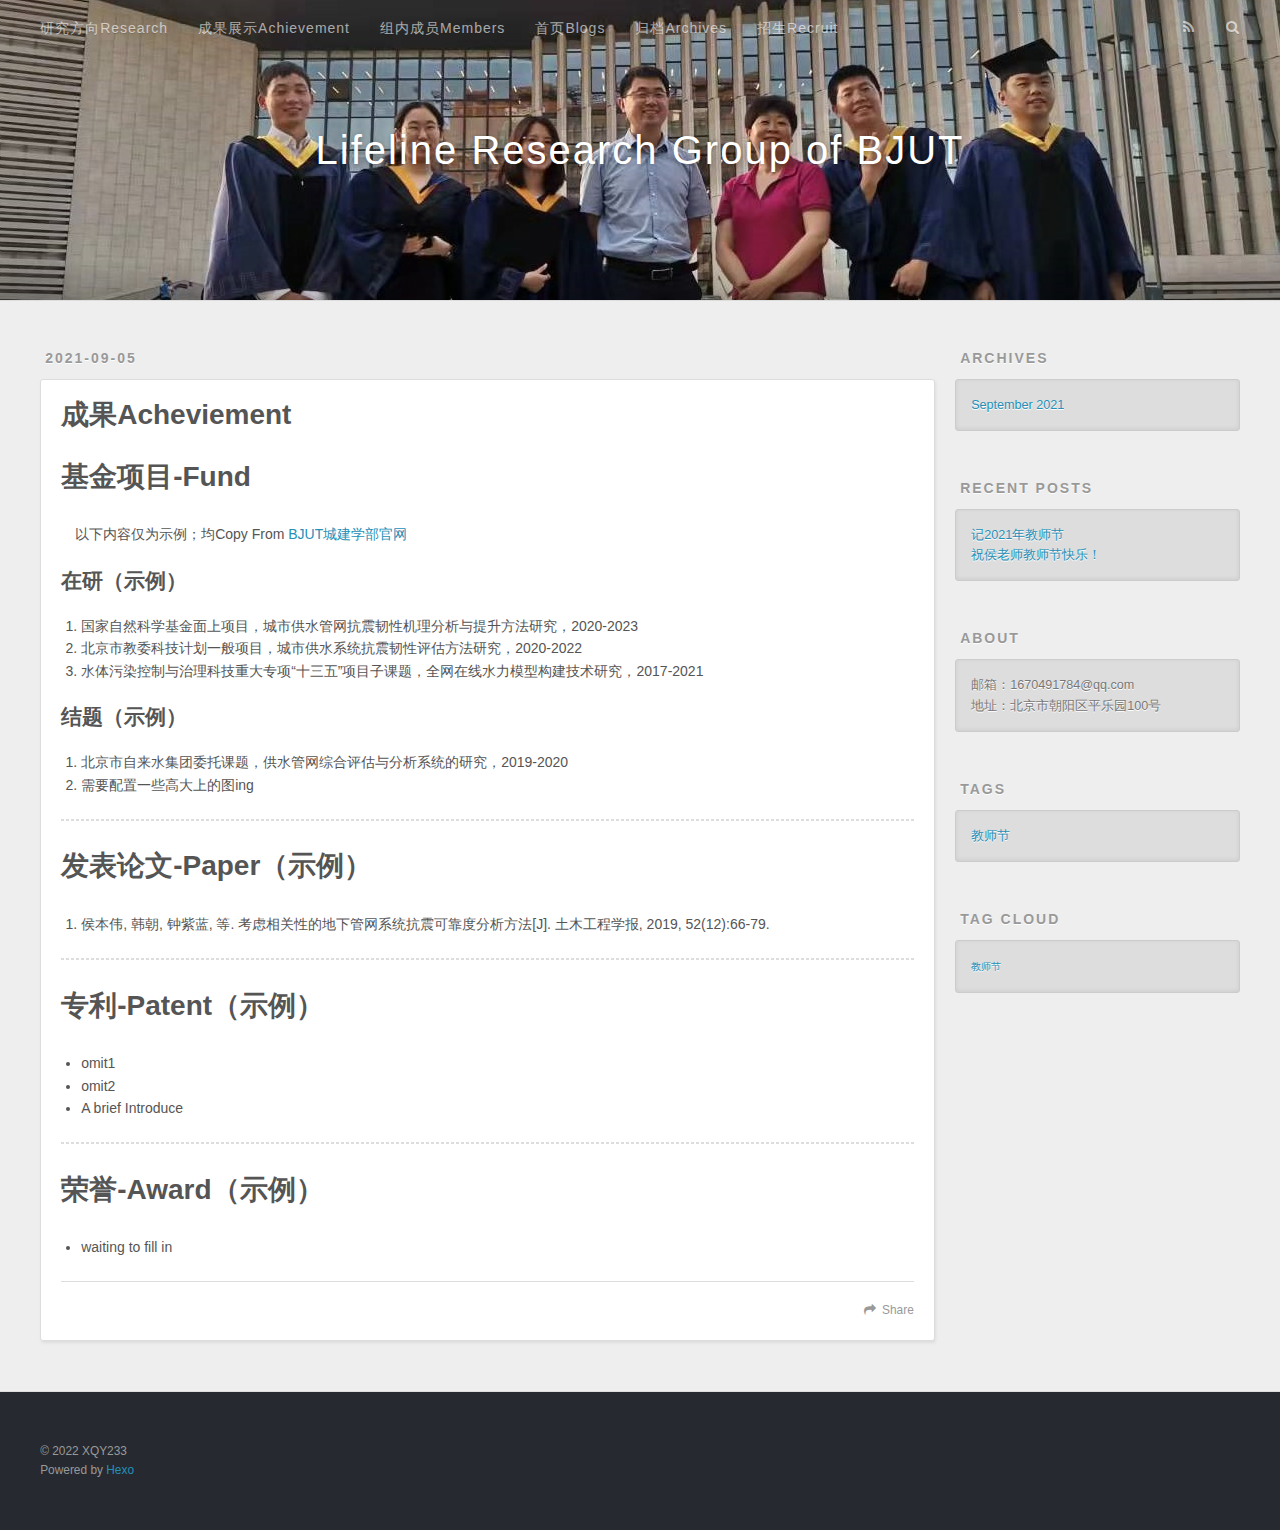
<file: Achievement/index.html>
<!DOCTYPE html>
<html>
<head>
  <meta charset="utf-8">
  

  
  <title>成果Acheviement | Lifeline Research Group of BJUT</title>
  <meta name="viewport" content="width=device-width, initial-scale=1, maximum-scale=1">
  <meta name="description" content="基金项目-Fund&amp;emsp;以下内容仅为示例；均Copy From  BJUT城建学部官网 在研（示例） 国家自然科学基金面上项目，城市供水管网抗震韧性机理分析与提升方法研究，2020-2023 北京市教委科技计划一般项目，城市供水系统抗震韧性评估方法研究，2020-2022 水体污染控制与治理科技重大专项“十三五”项目子课题，全网在线水力模型构建技术研究，2017-2021  结题（示例） 北">
<meta property="og:type" content="website">
<meta property="og:title" content="成果Acheviement">
<meta property="og:url" content="http://example.com/Achievement/index.html">
<meta property="og:site_name" content="Lifeline Research Group of BJUT">
<meta property="og:description" content="基金项目-Fund&amp;emsp;以下内容仅为示例；均Copy From  BJUT城建学部官网 在研（示例） 国家自然科学基金面上项目，城市供水管网抗震韧性机理分析与提升方法研究，2020-2023 北京市教委科技计划一般项目，城市供水系统抗震韧性评估方法研究，2020-2022 水体污染控制与治理科技重大专项“十三五”项目子课题，全网在线水力模型构建技术研究，2017-2021  结题（示例） 北">
<meta property="og:locale" content="zh_CH">
<meta property="article:published_time" content="2021-09-05T08:11:20.000Z">
<meta property="article:modified_time" content="2021-09-09T12:31:29.803Z">
<meta property="article:author" content="XQY233">
<meta name="twitter:card" content="summary">
  
    <link rel="alternate" href="/atom.xml" title="Lifeline Research Group of BJUT" type="application/atom+xml">
  
  
    <link rel="icon" href="/favicon.png">
  
  
    <link href="//fonts.googleapis.com/css?family=Source+Code+Pro" rel="stylesheet" type="text/css">
  
  
<link rel="stylesheet" href="/css/style.css">

<meta name="generator" content="Hexo 5.4.0"></head>

<body>
  <div id="container">
    <div id="wrap">
      <header id="header">
  <div id="banner"></div>
  <div id="header-outer" class="outer">
    <div id="header-title" class="inner">
      <h1 id="logo-wrap">
        <a href="/" id="logo">Lifeline Research Group of BJUT</a>
      </h1>
      
    </div>
    <div id="header-inner" class="inner">
      <nav id="main-nav">
        <a id="main-nav-toggle" class="nav-icon"></a>
        
          <a class="main-nav-link" href="/Research">研究方向Research</a>
        
          <a class="main-nav-link" href="/Achievement">成果展示Achievement</a>
        
          <a class="main-nav-link" href="/about">组内成员Members</a>
        
          <a class="main-nav-link" href="/">首页Blogs</a>
        
          <a class="main-nav-link" href="/archives">归档Archives</a>
        
          <a class="main-nav-link" href="/Recruit">招生Recruit</a>
        
      </nav>
      <nav id="sub-nav">
        
          <a id="nav-rss-link" class="nav-icon" href="/atom.xml" title="RSS Feed"></a>
        
        <a id="nav-search-btn" class="nav-icon" title="Search"></a>
      </nav>
      <div id="search-form-wrap">
        <form action="//google.com/search" method="get" accept-charset="UTF-8" class="search-form"><input type="search" name="q" class="search-form-input" placeholder="Search"><button type="submit" class="search-form-submit">&#xF002;</button><input type="hidden" name="sitesearch" value="http://example.com"></form>
      </div>
    </div>
  </div>
  
  <!--%- partial('switch-banner') %-->
  
</header>
      <div class="outer">
        <section id="main"><article id="page-" class="article article-type-page" itemscope itemprop="blogPost">
  <div class="article-meta">
    <a href="/Achievement/index.html" class="article-date">
  <time datetime="2021-09-05T08:11:20.000Z" itemprop="datePublished">2021-09-05</time>
</a>
    
  </div>
  <div class="article-inner">
    
    
      <header class="article-header">
        
  
    <h1 class="article-title" itemprop="name">
      成果Acheviement
    </h1>
  

      </header>
    
    <div class="article-entry" itemprop="articleBody">
      
        <h1 id="基金项目-Fund"><a href="#基金项目-Fund" class="headerlink" title="基金项目-Fund"></a><strong>基金项目-Fund</strong></h1><p>&emsp;以下内容仅为示例；均Copy From  <a target="_blank" rel="noopener" href="https://facte.bjut.edu.cn/info/1106/1365.htm">BJUT城建学部官网</a></p>
<h2 id="在研（示例）"><a href="#在研（示例）" class="headerlink" title="在研（示例）"></a><strong>在研</strong>（示例）</h2><ol>
<li>国家自然科学基金面上项目，城市供水管网抗震韧性机理分析与提升方法研究，2020-2023</li>
<li>北京市教委科技计划一般项目，城市供水系统抗震韧性评估方法研究，2020-2022</li>
<li>水体污染控制与治理科技重大专项“十三五”项目子课题，全网在线水力模型构建技术研究，2017-2021</li>
</ol>
<h2 id="结题（示例）"><a href="#结题（示例）" class="headerlink" title="结题（示例）"></a><strong>结题</strong>（示例）</h2><ol>
<li>北京市自来水集团委托课题，供水管网综合评估与分析系统的研究，2019-2020</li>
<li>需要配置一些高大上的图ing</li>
</ol>
<hr>
<h1 id="发表论文-Paper（示例）"><a href="#发表论文-Paper（示例）" class="headerlink" title="发表论文-Paper（示例）"></a><strong>发表论文-Paper</strong>（示例）</h1><ol>
<li>侯本伟, 韩朝, 钟紫蓝, 等. 考虑相关性的地下管网系统抗震可靠度分析方法[J]. 土木工程学报, 2019, 52(12):66-79.</li>
</ol>
<hr>
<h1 id="专利-Patent（示例）"><a href="#专利-Patent（示例）" class="headerlink" title="专利-Patent（示例）"></a><strong>专利-Patent</strong>（示例）</h1><ul>
<li>omit1</li>
<li>omit2</li>
<li>A brief Introduce</li>
</ul>
<hr>
<h1 id="荣誉-Award（示例）"><a href="#荣誉-Award（示例）" class="headerlink" title="荣誉-Award（示例）"></a><strong>荣誉-Award</strong>（示例）</h1><ul>
<li>waiting to fill in</li>
</ul>

      
    </div>
    <footer class="article-footer">
      <a data-url="http://example.com/Achievement/index.html" data-id="cl7hdp95i0000kswrbftagve9" class="article-share-link">Share</a>
      
      
    </footer>
  </div>
  
    
  
</article>

</section>
        
          <aside id="sidebar">
  
    
  <div class="widget-wrap">
    <h3 class="widget-title">Archives</h3>
    <div class="widget">
      <ul class="archive-list"><li class="archive-list-item"><a class="archive-list-link" href="/archives/2021/09/">September 2021</a></li></ul>
    </div>
  </div>


  
    
  <div class="widget-wrap">
    <h3 class="widget-title">Recent Posts</h3>
    <div class="widget">
      <ul>
        
          <li>
            <a href="/2021/09/11/%E8%AE%B02021%E5%B9%B4%E6%95%99%E5%B8%88%E8%8A%82/">记2021年教师节</a>
          </li>
        
          <li>
            <a href="/2021/09/07/%E7%A5%9D%E4%BE%AF%E8%80%81%E5%B8%88%E6%95%99%E5%B8%88%E8%8A%82%E5%BF%AB%E4%B9%90/">祝侯老师教师节快乐！</a>
          </li>
        
      </ul>
    </div>
  </div>

  
    

  <div class="widget-wrap">
    <h3 class="widget-title">About</h3>
    <div class="widget">
      邮箱：1670491784@qq.com <br />
	  地址：北京市朝阳区平乐园100号
    </div>
  </div>

  
    

  
    
  <div class="widget-wrap">
    <h3 class="widget-title">Tags</h3>
    <div class="widget">
      <ul class="tag-list" itemprop="keywords"><li class="tag-list-item"><a class="tag-list-link" href="/tags/%E6%95%99%E5%B8%88%E8%8A%82/" rel="tag">教师节</a></li></ul>
    </div>
  </div>


  
    
  <div class="widget-wrap">
    <h3 class="widget-title">Tag Cloud</h3>
    <div class="widget tagcloud">
      <a href="/tags/%E6%95%99%E5%B8%88%E8%8A%82/" style="font-size: 10px;">教师节</a>
    </div>
  </div>

  
</aside>
        
      </div>
      <footer id="footer">
  
  <div class="outer">
    <div id="footer-info" class="inner">
      &copy; 2022 XQY233<br>
      Powered by <a href="http://hexo.io/" target="_blank">Hexo</a>
    </div>
  </div>
</footer>
    </div>
    <nav id="mobile-nav">
  
    <a href="/Research" class="mobile-nav-link">研究方向Research</a>
  
    <a href="/Achievement" class="mobile-nav-link">成果展示Achievement</a>
  
    <a href="/about" class="mobile-nav-link">组内成员Members</a>
  
    <a href="/" class="mobile-nav-link">首页Blogs</a>
  
    <a href="/archives" class="mobile-nav-link">归档Archives</a>
  
    <a href="/Recruit" class="mobile-nav-link">招生Recruit</a>
  
</nav>
    

<script src="//ajax.googleapis.com/ajax/libs/jquery/2.0.3/jquery.min.js"></script>


  
<link rel="stylesheet" href="/fancybox/jquery.fancybox.css">

  
<script src="/fancybox/jquery.fancybox.pack.js"></script>




<script src="/js/script.js"></script>




  </div>
</body>
</html>
</file>
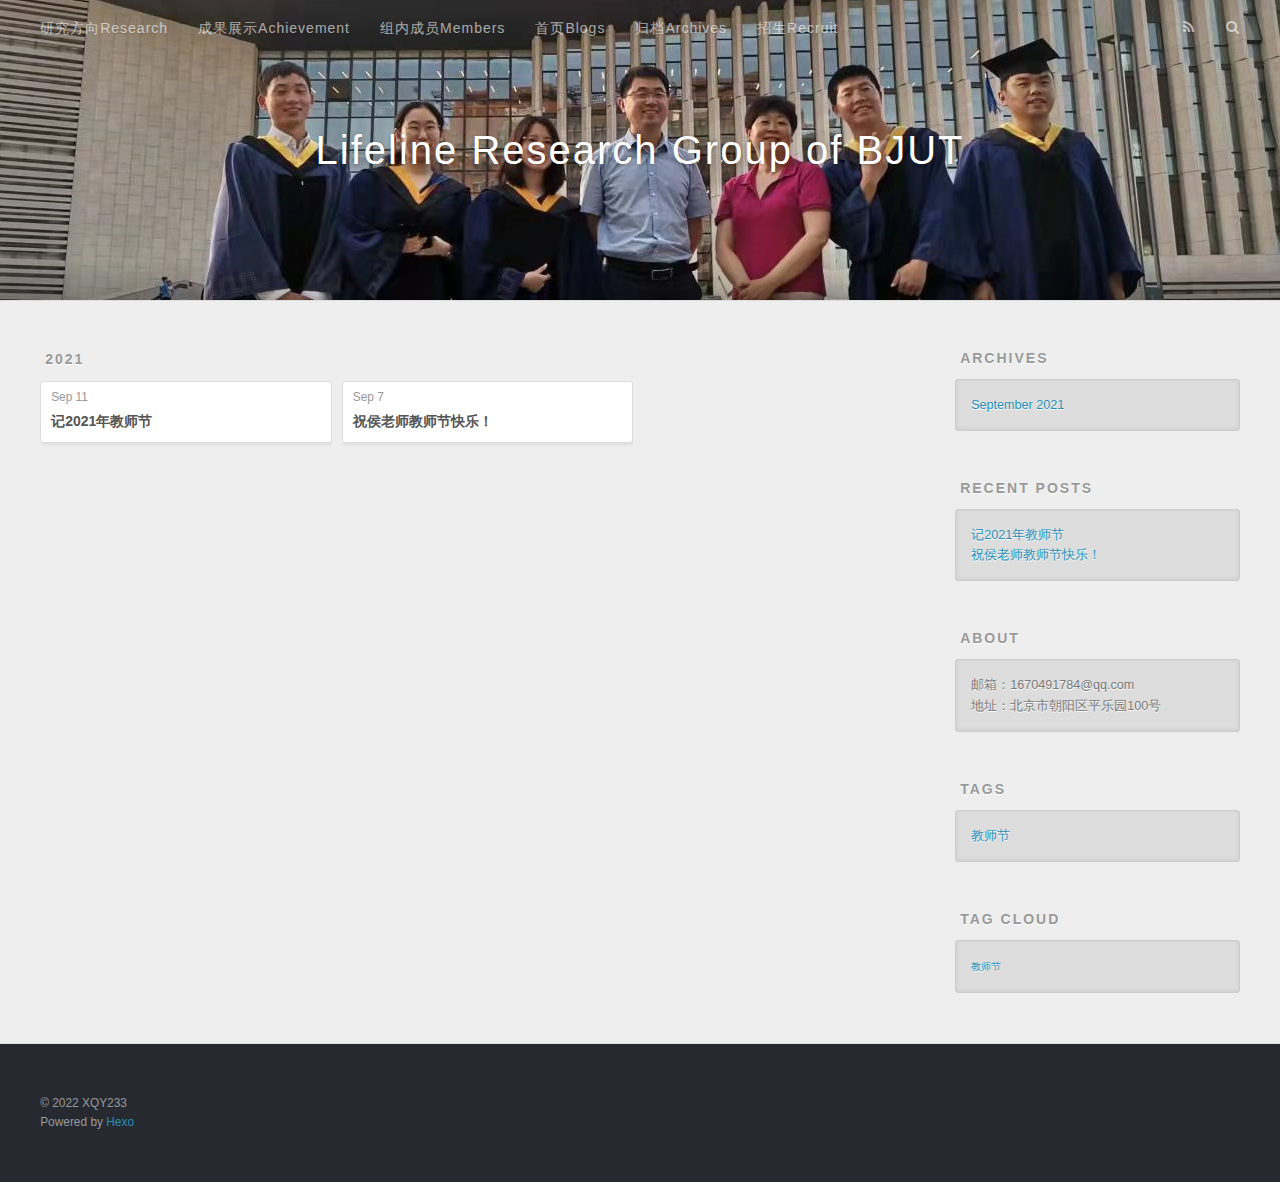
<file: archives/index.html>
<!DOCTYPE html>
<html>
<head>
  <meta charset="utf-8">
  

  
  <title>Archives | Lifeline Research Group of BJUT</title>
  <meta name="viewport" content="width=device-width, initial-scale=1, maximum-scale=1">
  <meta property="og:type" content="website">
<meta property="og:title" content="Lifeline Research Group of BJUT">
<meta property="og:url" content="http://example.com/archives/index.html">
<meta property="og:site_name" content="Lifeline Research Group of BJUT">
<meta property="og:locale" content="zh_CH">
<meta property="article:author" content="XQY233">
<meta name="twitter:card" content="summary">
  
    <link rel="alternate" href="/atom.xml" title="Lifeline Research Group of BJUT" type="application/atom+xml">
  
  
    <link rel="icon" href="/favicon.png">
  
  
    <link href="//fonts.googleapis.com/css?family=Source+Code+Pro" rel="stylesheet" type="text/css">
  
  
<link rel="stylesheet" href="/css/style.css">

<meta name="generator" content="Hexo 5.4.0"></head>

<body>
  <div id="container">
    <div id="wrap">
      <header id="header">
  <div id="banner"></div>
  <div id="header-outer" class="outer">
    <div id="header-title" class="inner">
      <h1 id="logo-wrap">
        <a href="/" id="logo">Lifeline Research Group of BJUT</a>
      </h1>
      
    </div>
    <div id="header-inner" class="inner">
      <nav id="main-nav">
        <a id="main-nav-toggle" class="nav-icon"></a>
        
          <a class="main-nav-link" href="/Research">研究方向Research</a>
        
          <a class="main-nav-link" href="/Achievement">成果展示Achievement</a>
        
          <a class="main-nav-link" href="/about">组内成员Members</a>
        
          <a class="main-nav-link" href="/">首页Blogs</a>
        
          <a class="main-nav-link" href="/archives">归档Archives</a>
        
          <a class="main-nav-link" href="/Recruit">招生Recruit</a>
        
      </nav>
      <nav id="sub-nav">
        
          <a id="nav-rss-link" class="nav-icon" href="/atom.xml" title="RSS Feed"></a>
        
        <a id="nav-search-btn" class="nav-icon" title="Search"></a>
      </nav>
      <div id="search-form-wrap">
        <form action="//google.com/search" method="get" accept-charset="UTF-8" class="search-form"><input type="search" name="q" class="search-form-input" placeholder="Search"><button type="submit" class="search-form-submit">&#xF002;</button><input type="hidden" name="sitesearch" value="http://example.com"></form>
      </div>
    </div>
  </div>
  
  <!--%- partial('switch-banner') %-->
  
</header>
      <div class="outer">
        <section id="main">
  
  
    
    
      
      
      <section class="archives-wrap">
        <div class="archive-year-wrap">
          <a href="/archives/2021" class="archive-year">2021</a>
        </div>
        <div class="archives">
    
    <article class="archive-article archive-type-post">
  <div class="archive-article-inner">
    <header class="archive-article-header">
      <a href="/2021/09/11/%E8%AE%B02021%E5%B9%B4%E6%95%99%E5%B8%88%E8%8A%82/" class="archive-article-date">
  <time datetime="2021-09-11T02:55:36.000Z" itemprop="datePublished">Sep 11</time>
</a>
      
  
    <h1 itemprop="name">
      <a class="archive-article-title" href="/2021/09/11/%E8%AE%B02021%E5%B9%B4%E6%95%99%E5%B8%88%E8%8A%82/">记2021年教师节</a>
    </h1>
  

    </header>
  </div>
</article>
  
    
    
    <article class="archive-article archive-type-post">
  <div class="archive-article-inner">
    <header class="archive-article-header">
      <a href="/2021/09/07/%E7%A5%9D%E4%BE%AF%E8%80%81%E5%B8%88%E6%95%99%E5%B8%88%E8%8A%82%E5%BF%AB%E4%B9%90/" class="archive-article-date">
  <time datetime="2021-09-07T02:55:36.000Z" itemprop="datePublished">Sep 7</time>
</a>
      
  
    <h1 itemprop="name">
      <a class="archive-article-title" href="/2021/09/07/%E7%A5%9D%E4%BE%AF%E8%80%81%E5%B8%88%E6%95%99%E5%B8%88%E8%8A%82%E5%BF%AB%E4%B9%90/">祝侯老师教师节快乐！</a>
    </h1>
  

    </header>
  </div>
</article>
  
  
    </div></section>
  


</section>
        
          <aside id="sidebar">
  
    
  <div class="widget-wrap">
    <h3 class="widget-title">Archives</h3>
    <div class="widget">
      <ul class="archive-list"><li class="archive-list-item"><a class="archive-list-link" href="/archives/2021/09/">September 2021</a></li></ul>
    </div>
  </div>


  
    
  <div class="widget-wrap">
    <h3 class="widget-title">Recent Posts</h3>
    <div class="widget">
      <ul>
        
          <li>
            <a href="/2021/09/11/%E8%AE%B02021%E5%B9%B4%E6%95%99%E5%B8%88%E8%8A%82/">记2021年教师节</a>
          </li>
        
          <li>
            <a href="/2021/09/07/%E7%A5%9D%E4%BE%AF%E8%80%81%E5%B8%88%E6%95%99%E5%B8%88%E8%8A%82%E5%BF%AB%E4%B9%90/">祝侯老师教师节快乐！</a>
          </li>
        
      </ul>
    </div>
  </div>

  
    

  <div class="widget-wrap">
    <h3 class="widget-title">About</h3>
    <div class="widget">
      邮箱：1670491784@qq.com <br />
	  地址：北京市朝阳区平乐园100号
    </div>
  </div>

  
    

  
    
  <div class="widget-wrap">
    <h3 class="widget-title">Tags</h3>
    <div class="widget">
      <ul class="tag-list" itemprop="keywords"><li class="tag-list-item"><a class="tag-list-link" href="/tags/%E6%95%99%E5%B8%88%E8%8A%82/" rel="tag">教师节</a></li></ul>
    </div>
  </div>


  
    
  <div class="widget-wrap">
    <h3 class="widget-title">Tag Cloud</h3>
    <div class="widget tagcloud">
      <a href="/tags/%E6%95%99%E5%B8%88%E8%8A%82/" style="font-size: 10px;">教师节</a>
    </div>
  </div>

  
</aside>
        
      </div>
      <footer id="footer">
  
  <div class="outer">
    <div id="footer-info" class="inner">
      &copy; 2022 XQY233<br>
      Powered by <a href="http://hexo.io/" target="_blank">Hexo</a>
    </div>
  </div>
</footer>
    </div>
    <nav id="mobile-nav">
  
    <a href="/Research" class="mobile-nav-link">研究方向Research</a>
  
    <a href="/Achievement" class="mobile-nav-link">成果展示Achievement</a>
  
    <a href="/about" class="mobile-nav-link">组内成员Members</a>
  
    <a href="/" class="mobile-nav-link">首页Blogs</a>
  
    <a href="/archives" class="mobile-nav-link">归档Archives</a>
  
    <a href="/Recruit" class="mobile-nav-link">招生Recruit</a>
  
</nav>
    

<script src="//ajax.googleapis.com/ajax/libs/jquery/2.0.3/jquery.min.js"></script>


  
<link rel="stylesheet" href="/fancybox/jquery.fancybox.css">

  
<script src="/fancybox/jquery.fancybox.pack.js"></script>




<script src="/js/script.js"></script>




  </div>
</body>
</html>
</file>
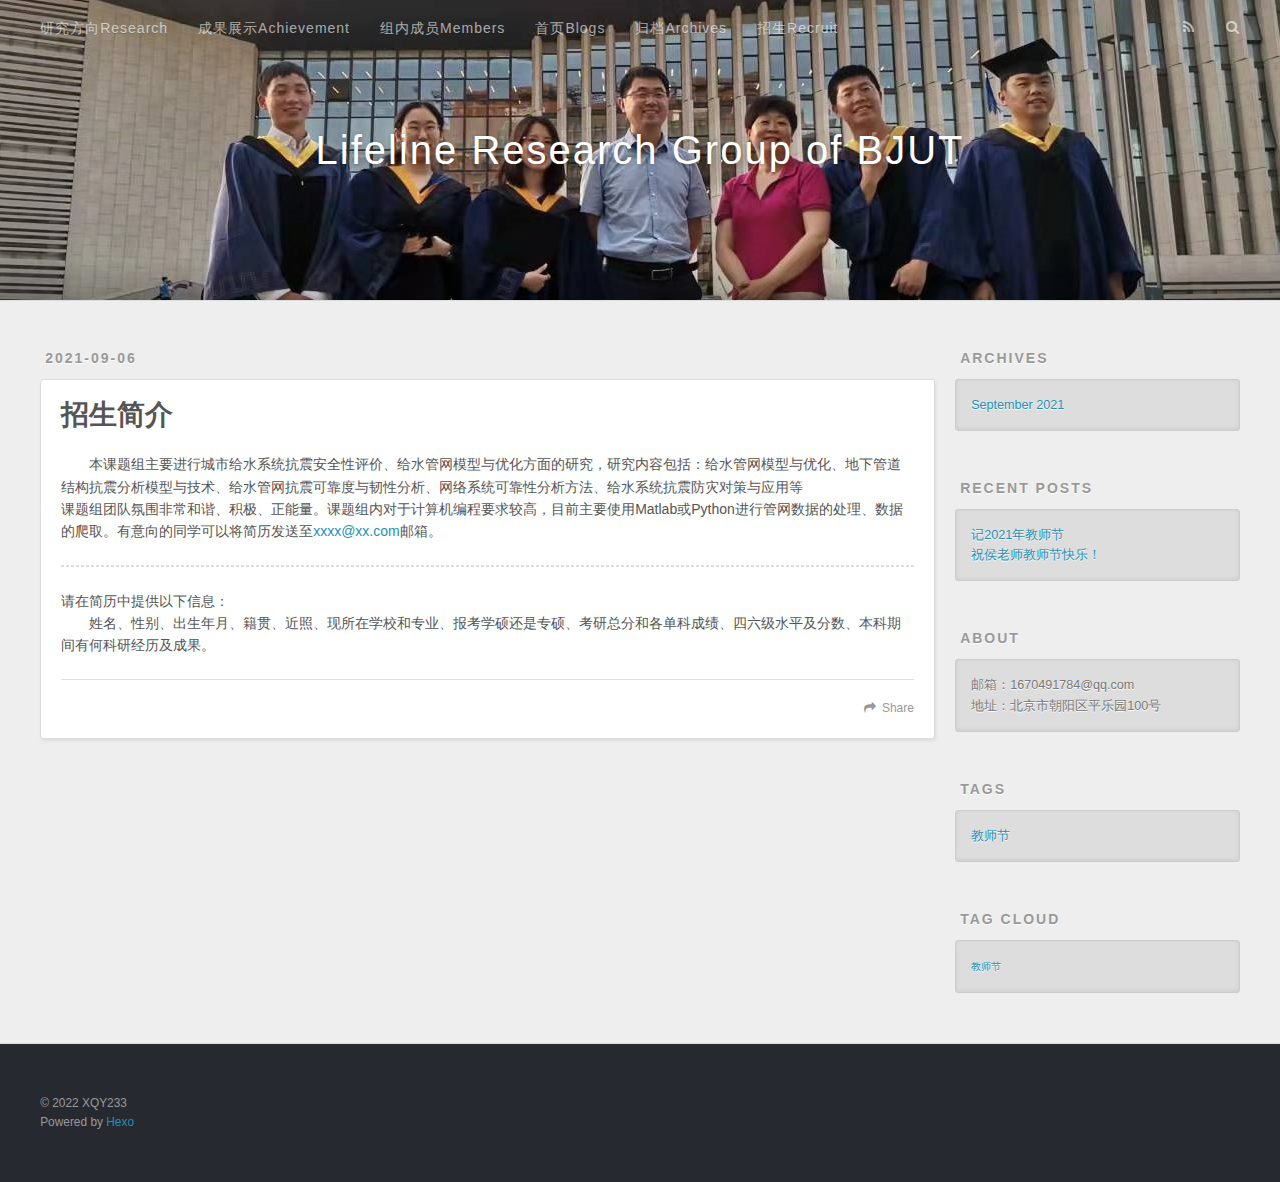
<file: Recruit/index.html>
<!DOCTYPE html>
<html>
<head>
  <meta charset="utf-8">
  

  
  <title>招生简介 | Lifeline Research Group of BJUT</title>
  <meta name="viewport" content="width=device-width, initial-scale=1, maximum-scale=1">
  <meta name="description" content="&amp;emsp;&amp;emsp;本课题组主要进行城市给水系统抗震安全性评价、给水管网模型与优化方面的研究，研究内容包括：给水管网模型与优化、地下管道结构抗震分析模型与技术、给水管网抗震可靠度与韧性分析、网络系统可靠性分析方法、给水系统抗震防灾对策与应用等课题组团队氛围非常和谐、积极、正能量。课题组内对于计算机编程要求较高，目前主要使用Matlab或Python进行管网数据的处理、数据的爬取。有意向的同学可">
<meta property="og:type" content="website">
<meta property="og:title" content="招生简介">
<meta property="og:url" content="http://example.com/Recruit/index.html">
<meta property="og:site_name" content="Lifeline Research Group of BJUT">
<meta property="og:description" content="&amp;emsp;&amp;emsp;本课题组主要进行城市给水系统抗震安全性评价、给水管网模型与优化方面的研究，研究内容包括：给水管网模型与优化、地下管道结构抗震分析模型与技术、给水管网抗震可靠度与韧性分析、网络系统可靠性分析方法、给水系统抗震防灾对策与应用等课题组团队氛围非常和谐、积极、正能量。课题组内对于计算机编程要求较高，目前主要使用Matlab或Python进行管网数据的处理、数据的爬取。有意向的同学可">
<meta property="og:locale" content="zh_CH">
<meta property="article:published_time" content="2021-09-06T05:04:28.000Z">
<meta property="article:modified_time" content="2021-09-06T12:49:21.628Z">
<meta property="article:author" content="XQY233">
<meta name="twitter:card" content="summary">
  
    <link rel="alternate" href="/atom.xml" title="Lifeline Research Group of BJUT" type="application/atom+xml">
  
  
    <link rel="icon" href="/favicon.png">
  
  
    <link href="//fonts.googleapis.com/css?family=Source+Code+Pro" rel="stylesheet" type="text/css">
  
  
<link rel="stylesheet" href="/css/style.css">

<meta name="generator" content="Hexo 5.4.0"></head>

<body>
  <div id="container">
    <div id="wrap">
      <header id="header">
  <div id="banner"></div>
  <div id="header-outer" class="outer">
    <div id="header-title" class="inner">
      <h1 id="logo-wrap">
        <a href="/" id="logo">Lifeline Research Group of BJUT</a>
      </h1>
      
    </div>
    <div id="header-inner" class="inner">
      <nav id="main-nav">
        <a id="main-nav-toggle" class="nav-icon"></a>
        
          <a class="main-nav-link" href="/Research">研究方向Research</a>
        
          <a class="main-nav-link" href="/Achievement">成果展示Achievement</a>
        
          <a class="main-nav-link" href="/about">组内成员Members</a>
        
          <a class="main-nav-link" href="/">首页Blogs</a>
        
          <a class="main-nav-link" href="/archives">归档Archives</a>
        
          <a class="main-nav-link" href="/Recruit">招生Recruit</a>
        
      </nav>
      <nav id="sub-nav">
        
          <a id="nav-rss-link" class="nav-icon" href="/atom.xml" title="RSS Feed"></a>
        
        <a id="nav-search-btn" class="nav-icon" title="Search"></a>
      </nav>
      <div id="search-form-wrap">
        <form action="//google.com/search" method="get" accept-charset="UTF-8" class="search-form"><input type="search" name="q" class="search-form-input" placeholder="Search"><button type="submit" class="search-form-submit">&#xF002;</button><input type="hidden" name="sitesearch" value="http://example.com"></form>
      </div>
    </div>
  </div>
  
  <!--%- partial('switch-banner') %-->
  
</header>
      <div class="outer">
        <section id="main"><article id="page-" class="article article-type-page" itemscope itemprop="blogPost">
  <div class="article-meta">
    <a href="/Recruit/index.html" class="article-date">
  <time datetime="2021-09-06T05:04:28.000Z" itemprop="datePublished">2021-09-06</time>
</a>
    
  </div>
  <div class="article-inner">
    
    
      <header class="article-header">
        
  
    <h1 class="article-title" itemprop="name">
      招生简介
    </h1>
  

      </header>
    
    <div class="article-entry" itemprop="articleBody">
      
        <p>&emsp;&emsp;本课题组主要进行城市给水系统抗震安全性评价、给水管网模型与优化方面的研究，研究内容包括：给水管网模型与优化、地下管道结构抗震分析模型与技术、给水管网抗震可靠度与韧性分析、网络系统可靠性分析方法、给水系统抗震防灾对策与应用等<br>课题组团队氛围非常和谐、积极、正能量。课题组内对于计算机编程要求较高，目前主要使用Matlab或Python进行管网数据的处理、数据的爬取。有意向的同学可以将简历发送至<a href="mailto:&#120;&#x78;&#120;&#120;&#64;&#120;&#120;&#46;&#99;&#x6f;&#109;">&#120;&#x78;&#120;&#120;&#64;&#120;&#120;&#46;&#99;&#x6f;&#109;</a>邮箱。</p>
<hr>
<p>请在简历中提供以下信息：<br>&emsp;&emsp;姓名、性别、出生年月、籍贯、近照、现所在学校和专业、报考学硕还是专硕、考研总分和各单科成绩、四六级水平及分数、本科期间有何科研经历及成果。</p>

      
    </div>
    <footer class="article-footer">
      <a data-url="http://example.com/Recruit/index.html" data-id="cl7hdp95m0002kswr9ybuc9pi" class="article-share-link">Share</a>
      
      
    </footer>
  </div>
  
    
  
</article>

</section>
        
          <aside id="sidebar">
  
    
  <div class="widget-wrap">
    <h3 class="widget-title">Archives</h3>
    <div class="widget">
      <ul class="archive-list"><li class="archive-list-item"><a class="archive-list-link" href="/archives/2021/09/">September 2021</a></li></ul>
    </div>
  </div>


  
    
  <div class="widget-wrap">
    <h3 class="widget-title">Recent Posts</h3>
    <div class="widget">
      <ul>
        
          <li>
            <a href="/2021/09/11/%E8%AE%B02021%E5%B9%B4%E6%95%99%E5%B8%88%E8%8A%82/">记2021年教师节</a>
          </li>
        
          <li>
            <a href="/2021/09/07/%E7%A5%9D%E4%BE%AF%E8%80%81%E5%B8%88%E6%95%99%E5%B8%88%E8%8A%82%E5%BF%AB%E4%B9%90/">祝侯老师教师节快乐！</a>
          </li>
        
      </ul>
    </div>
  </div>

  
    

  <div class="widget-wrap">
    <h3 class="widget-title">About</h3>
    <div class="widget">
      邮箱：1670491784@qq.com <br />
	  地址：北京市朝阳区平乐园100号
    </div>
  </div>

  
    

  
    
  <div class="widget-wrap">
    <h3 class="widget-title">Tags</h3>
    <div class="widget">
      <ul class="tag-list" itemprop="keywords"><li class="tag-list-item"><a class="tag-list-link" href="/tags/%E6%95%99%E5%B8%88%E8%8A%82/" rel="tag">教师节</a></li></ul>
    </div>
  </div>


  
    
  <div class="widget-wrap">
    <h3 class="widget-title">Tag Cloud</h3>
    <div class="widget tagcloud">
      <a href="/tags/%E6%95%99%E5%B8%88%E8%8A%82/" style="font-size: 10px;">教师节</a>
    </div>
  </div>

  
</aside>
        
      </div>
      <footer id="footer">
  
  <div class="outer">
    <div id="footer-info" class="inner">
      &copy; 2022 XQY233<br>
      Powered by <a href="http://hexo.io/" target="_blank">Hexo</a>
    </div>
  </div>
</footer>
    </div>
    <nav id="mobile-nav">
  
    <a href="/Research" class="mobile-nav-link">研究方向Research</a>
  
    <a href="/Achievement" class="mobile-nav-link">成果展示Achievement</a>
  
    <a href="/about" class="mobile-nav-link">组内成员Members</a>
  
    <a href="/" class="mobile-nav-link">首页Blogs</a>
  
    <a href="/archives" class="mobile-nav-link">归档Archives</a>
  
    <a href="/Recruit" class="mobile-nav-link">招生Recruit</a>
  
</nav>
    

<script src="//ajax.googleapis.com/ajax/libs/jquery/2.0.3/jquery.min.js"></script>


  
<link rel="stylesheet" href="/fancybox/jquery.fancybox.css">

  
<script src="/fancybox/jquery.fancybox.pack.js"></script>




<script src="/js/script.js"></script>




  </div>
</body>
</html>
</file>
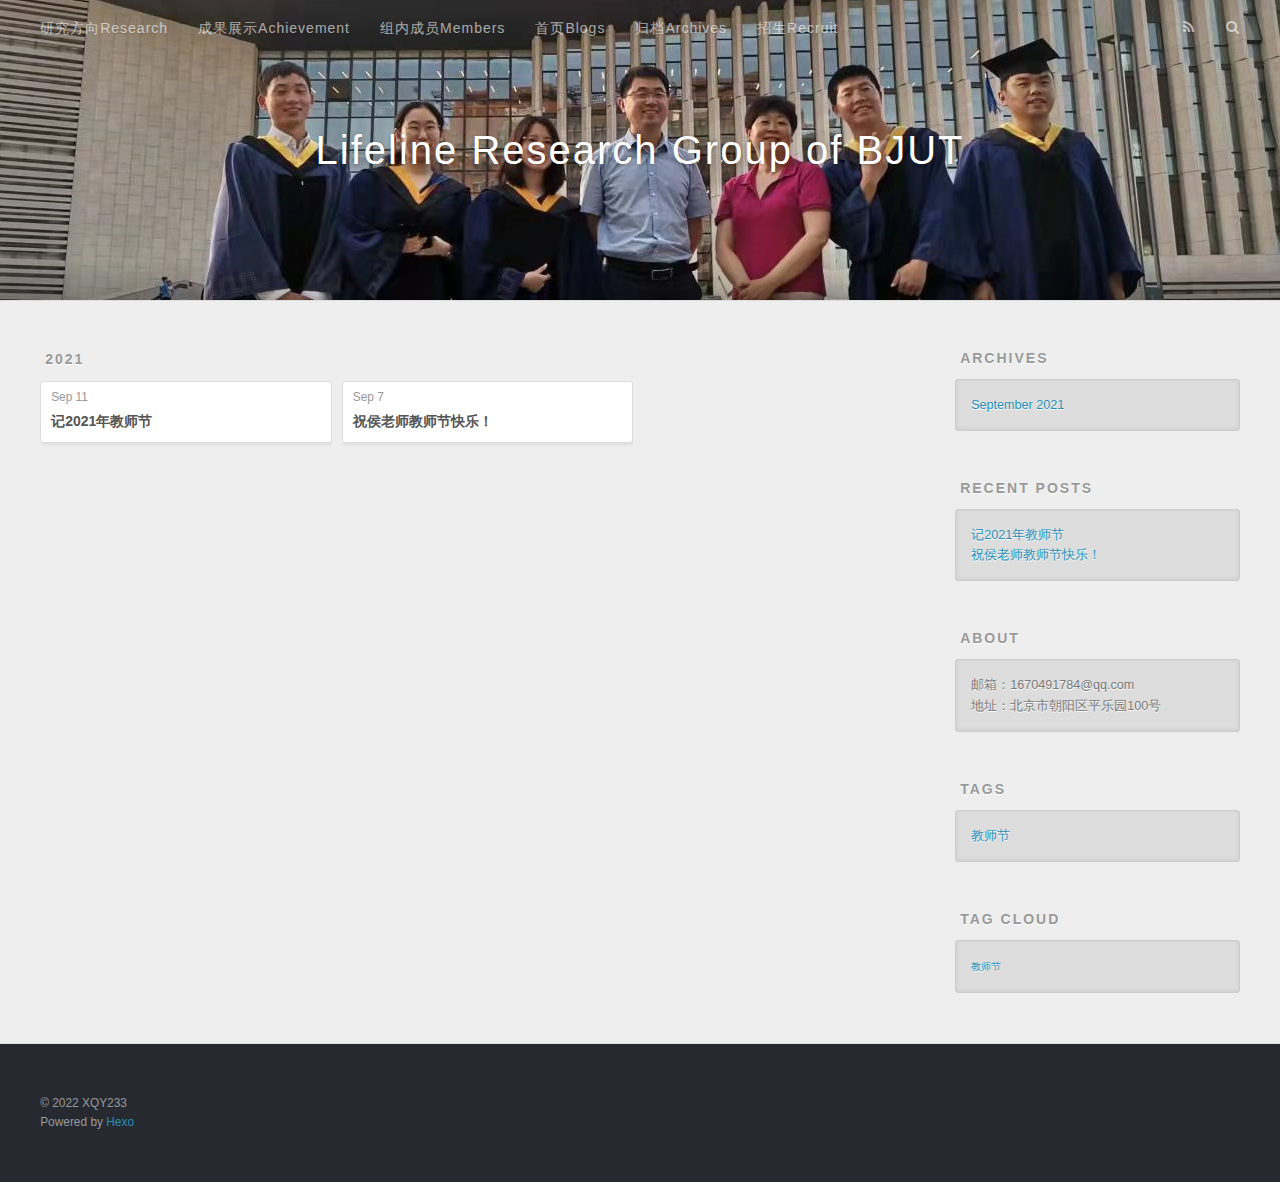
<file: archives/2021/index.html>
<!DOCTYPE html>
<html>
<head>
  <meta charset="utf-8">
  

  
  <title>Archives: 2021 | Lifeline Research Group of BJUT</title>
  <meta name="viewport" content="width=device-width, initial-scale=1, maximum-scale=1">
  <meta property="og:type" content="website">
<meta property="og:title" content="Lifeline Research Group of BJUT">
<meta property="og:url" content="http://example.com/archives/2021/index.html">
<meta property="og:site_name" content="Lifeline Research Group of BJUT">
<meta property="og:locale" content="zh_CH">
<meta property="article:author" content="XQY233">
<meta name="twitter:card" content="summary">
  
    <link rel="alternate" href="/atom.xml" title="Lifeline Research Group of BJUT" type="application/atom+xml">
  
  
    <link rel="icon" href="/favicon.png">
  
  
    <link href="//fonts.googleapis.com/css?family=Source+Code+Pro" rel="stylesheet" type="text/css">
  
  
<link rel="stylesheet" href="/css/style.css">

<meta name="generator" content="Hexo 5.4.0"></head>

<body>
  <div id="container">
    <div id="wrap">
      <header id="header">
  <div id="banner"></div>
  <div id="header-outer" class="outer">
    <div id="header-title" class="inner">
      <h1 id="logo-wrap">
        <a href="/" id="logo">Lifeline Research Group of BJUT</a>
      </h1>
      
    </div>
    <div id="header-inner" class="inner">
      <nav id="main-nav">
        <a id="main-nav-toggle" class="nav-icon"></a>
        
          <a class="main-nav-link" href="/Research">研究方向Research</a>
        
          <a class="main-nav-link" href="/Achievement">成果展示Achievement</a>
        
          <a class="main-nav-link" href="/about">组内成员Members</a>
        
          <a class="main-nav-link" href="/">首页Blogs</a>
        
          <a class="main-nav-link" href="/archives">归档Archives</a>
        
          <a class="main-nav-link" href="/Recruit">招生Recruit</a>
        
      </nav>
      <nav id="sub-nav">
        
          <a id="nav-rss-link" class="nav-icon" href="/atom.xml" title="RSS Feed"></a>
        
        <a id="nav-search-btn" class="nav-icon" title="Search"></a>
      </nav>
      <div id="search-form-wrap">
        <form action="//google.com/search" method="get" accept-charset="UTF-8" class="search-form"><input type="search" name="q" class="search-form-input" placeholder="Search"><button type="submit" class="search-form-submit">&#xF002;</button><input type="hidden" name="sitesearch" value="http://example.com"></form>
      </div>
    </div>
  </div>
  
  <!--%- partial('switch-banner') %-->
  
</header>
      <div class="outer">
        <section id="main">
  
  
    
    
      
      
      <section class="archives-wrap">
        <div class="archive-year-wrap">
          <a href="/archives/2021" class="archive-year">2021</a>
        </div>
        <div class="archives">
    
    <article class="archive-article archive-type-post">
  <div class="archive-article-inner">
    <header class="archive-article-header">
      <a href="/2021/09/11/%E8%AE%B02021%E5%B9%B4%E6%95%99%E5%B8%88%E8%8A%82/" class="archive-article-date">
  <time datetime="2021-09-11T02:55:36.000Z" itemprop="datePublished">Sep 11</time>
</a>
      
  
    <h1 itemprop="name">
      <a class="archive-article-title" href="/2021/09/11/%E8%AE%B02021%E5%B9%B4%E6%95%99%E5%B8%88%E8%8A%82/">记2021年教师节</a>
    </h1>
  

    </header>
  </div>
</article>
  
    
    
    <article class="archive-article archive-type-post">
  <div class="archive-article-inner">
    <header class="archive-article-header">
      <a href="/2021/09/07/%E7%A5%9D%E4%BE%AF%E8%80%81%E5%B8%88%E6%95%99%E5%B8%88%E8%8A%82%E5%BF%AB%E4%B9%90/" class="archive-article-date">
  <time datetime="2021-09-07T02:55:36.000Z" itemprop="datePublished">Sep 7</time>
</a>
      
  
    <h1 itemprop="name">
      <a class="archive-article-title" href="/2021/09/07/%E7%A5%9D%E4%BE%AF%E8%80%81%E5%B8%88%E6%95%99%E5%B8%88%E8%8A%82%E5%BF%AB%E4%B9%90/">祝侯老师教师节快乐！</a>
    </h1>
  

    </header>
  </div>
</article>
  
  
    </div></section>
  


</section>
        
          <aside id="sidebar">
  
    
  <div class="widget-wrap">
    <h3 class="widget-title">Archives</h3>
    <div class="widget">
      <ul class="archive-list"><li class="archive-list-item"><a class="archive-list-link" href="/archives/2021/09/">September 2021</a></li></ul>
    </div>
  </div>


  
    
  <div class="widget-wrap">
    <h3 class="widget-title">Recent Posts</h3>
    <div class="widget">
      <ul>
        
          <li>
            <a href="/2021/09/11/%E8%AE%B02021%E5%B9%B4%E6%95%99%E5%B8%88%E8%8A%82/">记2021年教师节</a>
          </li>
        
          <li>
            <a href="/2021/09/07/%E7%A5%9D%E4%BE%AF%E8%80%81%E5%B8%88%E6%95%99%E5%B8%88%E8%8A%82%E5%BF%AB%E4%B9%90/">祝侯老师教师节快乐！</a>
          </li>
        
      </ul>
    </div>
  </div>

  
    

  <div class="widget-wrap">
    <h3 class="widget-title">About</h3>
    <div class="widget">
      邮箱：1670491784@qq.com <br />
	  地址：北京市朝阳区平乐园100号
    </div>
  </div>

  
    

  
    
  <div class="widget-wrap">
    <h3 class="widget-title">Tags</h3>
    <div class="widget">
      <ul class="tag-list" itemprop="keywords"><li class="tag-list-item"><a class="tag-list-link" href="/tags/%E6%95%99%E5%B8%88%E8%8A%82/" rel="tag">教师节</a></li></ul>
    </div>
  </div>


  
    
  <div class="widget-wrap">
    <h3 class="widget-title">Tag Cloud</h3>
    <div class="widget tagcloud">
      <a href="/tags/%E6%95%99%E5%B8%88%E8%8A%82/" style="font-size: 10px;">教师节</a>
    </div>
  </div>

  
</aside>
        
      </div>
      <footer id="footer">
  
  <div class="outer">
    <div id="footer-info" class="inner">
      &copy; 2022 XQY233<br>
      Powered by <a href="http://hexo.io/" target="_blank">Hexo</a>
    </div>
  </div>
</footer>
    </div>
    <nav id="mobile-nav">
  
    <a href="/Research" class="mobile-nav-link">研究方向Research</a>
  
    <a href="/Achievement" class="mobile-nav-link">成果展示Achievement</a>
  
    <a href="/about" class="mobile-nav-link">组内成员Members</a>
  
    <a href="/" class="mobile-nav-link">首页Blogs</a>
  
    <a href="/archives" class="mobile-nav-link">归档Archives</a>
  
    <a href="/Recruit" class="mobile-nav-link">招生Recruit</a>
  
</nav>
    

<script src="//ajax.googleapis.com/ajax/libs/jquery/2.0.3/jquery.min.js"></script>


  
<link rel="stylesheet" href="/fancybox/jquery.fancybox.css">

  
<script src="/fancybox/jquery.fancybox.pack.js"></script>




<script src="/js/script.js"></script>




  </div>
</body>
</html>
</file>
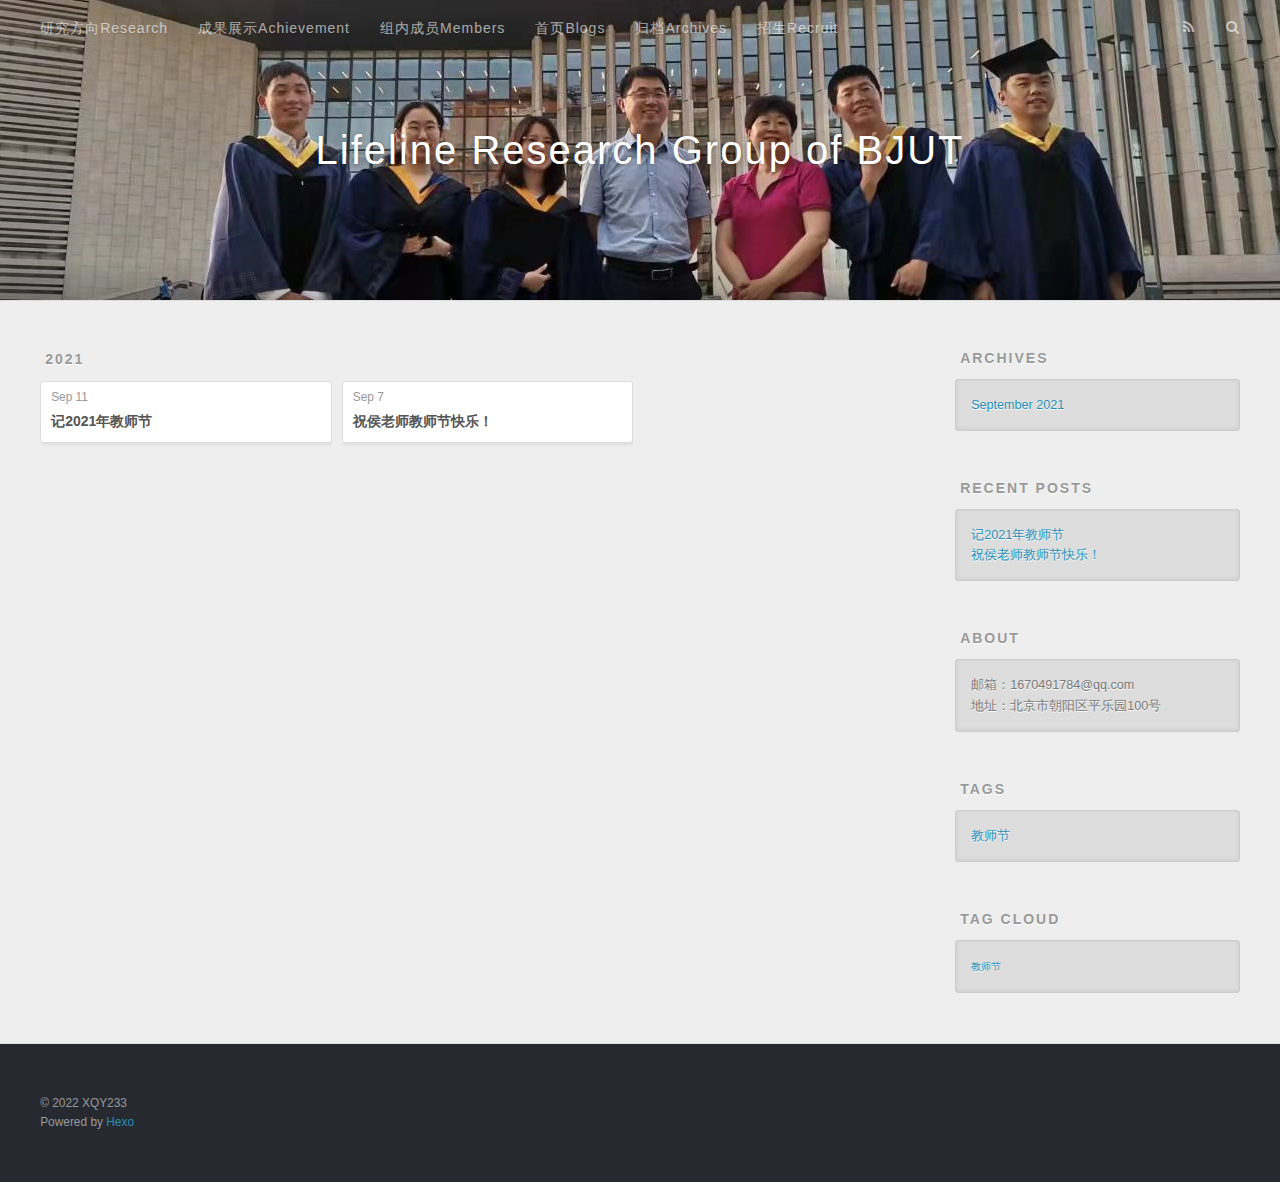
<file: tags/教师节/index.html>
<!DOCTYPE html>
<html>
<head>
  <meta charset="utf-8">
  

  
  <title>Tag: 教师节 | Lifeline Research Group of BJUT</title>
  <meta name="viewport" content="width=device-width, initial-scale=1, maximum-scale=1">
  <meta property="og:type" content="website">
<meta property="og:title" content="Lifeline Research Group of BJUT">
<meta property="og:url" content="http://example.com/tags/%E6%95%99%E5%B8%88%E8%8A%82/index.html">
<meta property="og:site_name" content="Lifeline Research Group of BJUT">
<meta property="og:locale" content="zh_CH">
<meta property="article:author" content="XQY233">
<meta name="twitter:card" content="summary">
  
    <link rel="alternate" href="/atom.xml" title="Lifeline Research Group of BJUT" type="application/atom+xml">
  
  
    <link rel="icon" href="/favicon.png">
  
  
    <link href="//fonts.googleapis.com/css?family=Source+Code+Pro" rel="stylesheet" type="text/css">
  
  
<link rel="stylesheet" href="/css/style.css">

<meta name="generator" content="Hexo 5.4.0"></head>

<body>
  <div id="container">
    <div id="wrap">
      <header id="header">
  <div id="banner"></div>
  <div id="header-outer" class="outer">
    <div id="header-title" class="inner">
      <h1 id="logo-wrap">
        <a href="/" id="logo">Lifeline Research Group of BJUT</a>
      </h1>
      
    </div>
    <div id="header-inner" class="inner">
      <nav id="main-nav">
        <a id="main-nav-toggle" class="nav-icon"></a>
        
          <a class="main-nav-link" href="/Research">研究方向Research</a>
        
          <a class="main-nav-link" href="/Achievement">成果展示Achievement</a>
        
          <a class="main-nav-link" href="/about">组内成员Members</a>
        
          <a class="main-nav-link" href="/">首页Blogs</a>
        
          <a class="main-nav-link" href="/archives">归档Archives</a>
        
          <a class="main-nav-link" href="/Recruit">招生Recruit</a>
        
      </nav>
      <nav id="sub-nav">
        
          <a id="nav-rss-link" class="nav-icon" href="/atom.xml" title="RSS Feed"></a>
        
        <a id="nav-search-btn" class="nav-icon" title="Search"></a>
      </nav>
      <div id="search-form-wrap">
        <form action="//google.com/search" method="get" accept-charset="UTF-8" class="search-form"><input type="search" name="q" class="search-form-input" placeholder="Search"><button type="submit" class="search-form-submit">&#xF002;</button><input type="hidden" name="sitesearch" value="http://example.com"></form>
      </div>
    </div>
  </div>
  
  <!--%- partial('switch-banner') %-->
  
</header>
      <div class="outer">
        <section id="main">
  
  
    
    
      
      
      <section class="archives-wrap">
        <div class="archive-year-wrap">
          <a href="/archives/2021" class="archive-year">2021</a>
        </div>
        <div class="archives">
    
    <article class="archive-article archive-type-post">
  <div class="archive-article-inner">
    <header class="archive-article-header">
      <a href="/2021/09/11/%E8%AE%B02021%E5%B9%B4%E6%95%99%E5%B8%88%E8%8A%82/" class="archive-article-date">
  <time datetime="2021-09-11T02:55:36.000Z" itemprop="datePublished">Sep 11</time>
</a>
      
  
    <h1 itemprop="name">
      <a class="archive-article-title" href="/2021/09/11/%E8%AE%B02021%E5%B9%B4%E6%95%99%E5%B8%88%E8%8A%82/">记2021年教师节</a>
    </h1>
  

    </header>
  </div>
</article>
  
    
    
    <article class="archive-article archive-type-post">
  <div class="archive-article-inner">
    <header class="archive-article-header">
      <a href="/2021/09/07/%E7%A5%9D%E4%BE%AF%E8%80%81%E5%B8%88%E6%95%99%E5%B8%88%E8%8A%82%E5%BF%AB%E4%B9%90/" class="archive-article-date">
  <time datetime="2021-09-07T02:55:36.000Z" itemprop="datePublished">Sep 7</time>
</a>
      
  
    <h1 itemprop="name">
      <a class="archive-article-title" href="/2021/09/07/%E7%A5%9D%E4%BE%AF%E8%80%81%E5%B8%88%E6%95%99%E5%B8%88%E8%8A%82%E5%BF%AB%E4%B9%90/">祝侯老师教师节快乐！</a>
    </h1>
  

    </header>
  </div>
</article>
  
  
    </div></section>
  


</section>
        
          <aside id="sidebar">
  
    
  <div class="widget-wrap">
    <h3 class="widget-title">Archives</h3>
    <div class="widget">
      <ul class="archive-list"><li class="archive-list-item"><a class="archive-list-link" href="/archives/2021/09/">September 2021</a></li></ul>
    </div>
  </div>


  
    
  <div class="widget-wrap">
    <h3 class="widget-title">Recent Posts</h3>
    <div class="widget">
      <ul>
        
          <li>
            <a href="/2021/09/11/%E8%AE%B02021%E5%B9%B4%E6%95%99%E5%B8%88%E8%8A%82/">记2021年教师节</a>
          </li>
        
          <li>
            <a href="/2021/09/07/%E7%A5%9D%E4%BE%AF%E8%80%81%E5%B8%88%E6%95%99%E5%B8%88%E8%8A%82%E5%BF%AB%E4%B9%90/">祝侯老师教师节快乐！</a>
          </li>
        
      </ul>
    </div>
  </div>

  
    

  <div class="widget-wrap">
    <h3 class="widget-title">About</h3>
    <div class="widget">
      邮箱：1670491784@qq.com <br />
	  地址：北京市朝阳区平乐园100号
    </div>
  </div>

  
    

  
    
  <div class="widget-wrap">
    <h3 class="widget-title">Tags</h3>
    <div class="widget">
      <ul class="tag-list" itemprop="keywords"><li class="tag-list-item"><a class="tag-list-link" href="/tags/%E6%95%99%E5%B8%88%E8%8A%82/" rel="tag">教师节</a></li></ul>
    </div>
  </div>


  
    
  <div class="widget-wrap">
    <h3 class="widget-title">Tag Cloud</h3>
    <div class="widget tagcloud">
      <a href="/tags/%E6%95%99%E5%B8%88%E8%8A%82/" style="font-size: 10px;">教师节</a>
    </div>
  </div>

  
</aside>
        
      </div>
      <footer id="footer">
  
  <div class="outer">
    <div id="footer-info" class="inner">
      &copy; 2022 XQY233<br>
      Powered by <a href="http://hexo.io/" target="_blank">Hexo</a>
    </div>
  </div>
</footer>
    </div>
    <nav id="mobile-nav">
  
    <a href="/Research" class="mobile-nav-link">研究方向Research</a>
  
    <a href="/Achievement" class="mobile-nav-link">成果展示Achievement</a>
  
    <a href="/about" class="mobile-nav-link">组内成员Members</a>
  
    <a href="/" class="mobile-nav-link">首页Blogs</a>
  
    <a href="/archives" class="mobile-nav-link">归档Archives</a>
  
    <a href="/Recruit" class="mobile-nav-link">招生Recruit</a>
  
</nav>
    

<script src="//ajax.googleapis.com/ajax/libs/jquery/2.0.3/jquery.min.js"></script>


  
<link rel="stylesheet" href="/fancybox/jquery.fancybox.css">

  
<script src="/fancybox/jquery.fancybox.pack.js"></script>




<script src="/js/script.js"></script>




  </div>
</body>
</html>
</file>
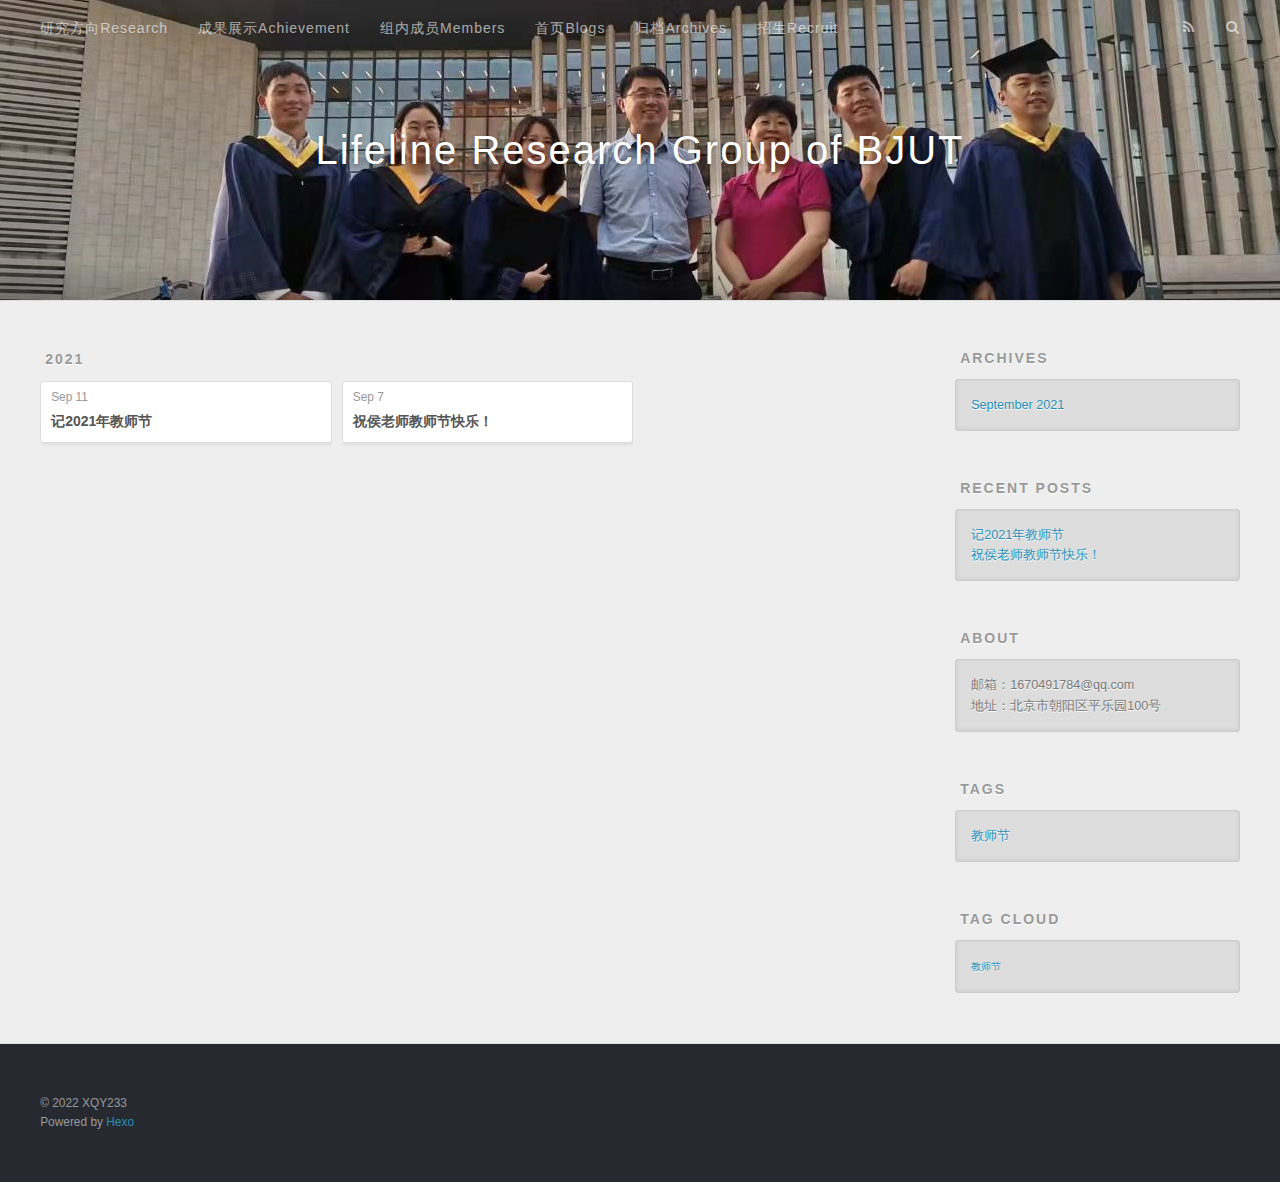
<file: archives/2021/09/index.html>
<!DOCTYPE html>
<html>
<head>
  <meta charset="utf-8">
  

  
  <title>Archives: 2021/9 | Lifeline Research Group of BJUT</title>
  <meta name="viewport" content="width=device-width, initial-scale=1, maximum-scale=1">
  <meta property="og:type" content="website">
<meta property="og:title" content="Lifeline Research Group of BJUT">
<meta property="og:url" content="http://example.com/archives/2021/09/index.html">
<meta property="og:site_name" content="Lifeline Research Group of BJUT">
<meta property="og:locale" content="zh_CH">
<meta property="article:author" content="XQY233">
<meta name="twitter:card" content="summary">
  
    <link rel="alternate" href="/atom.xml" title="Lifeline Research Group of BJUT" type="application/atom+xml">
  
  
    <link rel="icon" href="/favicon.png">
  
  
    <link href="//fonts.googleapis.com/css?family=Source+Code+Pro" rel="stylesheet" type="text/css">
  
  
<link rel="stylesheet" href="/css/style.css">

<meta name="generator" content="Hexo 5.4.0"></head>

<body>
  <div id="container">
    <div id="wrap">
      <header id="header">
  <div id="banner"></div>
  <div id="header-outer" class="outer">
    <div id="header-title" class="inner">
      <h1 id="logo-wrap">
        <a href="/" id="logo">Lifeline Research Group of BJUT</a>
      </h1>
      
    </div>
    <div id="header-inner" class="inner">
      <nav id="main-nav">
        <a id="main-nav-toggle" class="nav-icon"></a>
        
          <a class="main-nav-link" href="/Research">研究方向Research</a>
        
          <a class="main-nav-link" href="/Achievement">成果展示Achievement</a>
        
          <a class="main-nav-link" href="/about">组内成员Members</a>
        
          <a class="main-nav-link" href="/">首页Blogs</a>
        
          <a class="main-nav-link" href="/archives">归档Archives</a>
        
          <a class="main-nav-link" href="/Recruit">招生Recruit</a>
        
      </nav>
      <nav id="sub-nav">
        
          <a id="nav-rss-link" class="nav-icon" href="/atom.xml" title="RSS Feed"></a>
        
        <a id="nav-search-btn" class="nav-icon" title="Search"></a>
      </nav>
      <div id="search-form-wrap">
        <form action="//google.com/search" method="get" accept-charset="UTF-8" class="search-form"><input type="search" name="q" class="search-form-input" placeholder="Search"><button type="submit" class="search-form-submit">&#xF002;</button><input type="hidden" name="sitesearch" value="http://example.com"></form>
      </div>
    </div>
  </div>
  
  <!--%- partial('switch-banner') %-->
  
</header>
      <div class="outer">
        <section id="main">
  
  
    
    
      
      
      <section class="archives-wrap">
        <div class="archive-year-wrap">
          <a href="/archives/2021" class="archive-year">2021</a>
        </div>
        <div class="archives">
    
    <article class="archive-article archive-type-post">
  <div class="archive-article-inner">
    <header class="archive-article-header">
      <a href="/2021/09/11/%E8%AE%B02021%E5%B9%B4%E6%95%99%E5%B8%88%E8%8A%82/" class="archive-article-date">
  <time datetime="2021-09-11T02:55:36.000Z" itemprop="datePublished">Sep 11</time>
</a>
      
  
    <h1 itemprop="name">
      <a class="archive-article-title" href="/2021/09/11/%E8%AE%B02021%E5%B9%B4%E6%95%99%E5%B8%88%E8%8A%82/">记2021年教师节</a>
    </h1>
  

    </header>
  </div>
</article>
  
    
    
    <article class="archive-article archive-type-post">
  <div class="archive-article-inner">
    <header class="archive-article-header">
      <a href="/2021/09/07/%E7%A5%9D%E4%BE%AF%E8%80%81%E5%B8%88%E6%95%99%E5%B8%88%E8%8A%82%E5%BF%AB%E4%B9%90/" class="archive-article-date">
  <time datetime="2021-09-07T02:55:36.000Z" itemprop="datePublished">Sep 7</time>
</a>
      
  
    <h1 itemprop="name">
      <a class="archive-article-title" href="/2021/09/07/%E7%A5%9D%E4%BE%AF%E8%80%81%E5%B8%88%E6%95%99%E5%B8%88%E8%8A%82%E5%BF%AB%E4%B9%90/">祝侯老师教师节快乐！</a>
    </h1>
  

    </header>
  </div>
</article>
  
  
    </div></section>
  


</section>
        
          <aside id="sidebar">
  
    
  <div class="widget-wrap">
    <h3 class="widget-title">Archives</h3>
    <div class="widget">
      <ul class="archive-list"><li class="archive-list-item"><a class="archive-list-link" href="/archives/2021/09/">September 2021</a></li></ul>
    </div>
  </div>


  
    
  <div class="widget-wrap">
    <h3 class="widget-title">Recent Posts</h3>
    <div class="widget">
      <ul>
        
          <li>
            <a href="/2021/09/11/%E8%AE%B02021%E5%B9%B4%E6%95%99%E5%B8%88%E8%8A%82/">记2021年教师节</a>
          </li>
        
          <li>
            <a href="/2021/09/07/%E7%A5%9D%E4%BE%AF%E8%80%81%E5%B8%88%E6%95%99%E5%B8%88%E8%8A%82%E5%BF%AB%E4%B9%90/">祝侯老师教师节快乐！</a>
          </li>
        
      </ul>
    </div>
  </div>

  
    

  <div class="widget-wrap">
    <h3 class="widget-title">About</h3>
    <div class="widget">
      邮箱：1670491784@qq.com <br />
	  地址：北京市朝阳区平乐园100号
    </div>
  </div>

  
    

  
    
  <div class="widget-wrap">
    <h3 class="widget-title">Tags</h3>
    <div class="widget">
      <ul class="tag-list" itemprop="keywords"><li class="tag-list-item"><a class="tag-list-link" href="/tags/%E6%95%99%E5%B8%88%E8%8A%82/" rel="tag">教师节</a></li></ul>
    </div>
  </div>


  
    
  <div class="widget-wrap">
    <h3 class="widget-title">Tag Cloud</h3>
    <div class="widget tagcloud">
      <a href="/tags/%E6%95%99%E5%B8%88%E8%8A%82/" style="font-size: 10px;">教师节</a>
    </div>
  </div>

  
</aside>
        
      </div>
      <footer id="footer">
  
  <div class="outer">
    <div id="footer-info" class="inner">
      &copy; 2022 XQY233<br>
      Powered by <a href="http://hexo.io/" target="_blank">Hexo</a>
    </div>
  </div>
</footer>
    </div>
    <nav id="mobile-nav">
  
    <a href="/Research" class="mobile-nav-link">研究方向Research</a>
  
    <a href="/Achievement" class="mobile-nav-link">成果展示Achievement</a>
  
    <a href="/about" class="mobile-nav-link">组内成员Members</a>
  
    <a href="/" class="mobile-nav-link">首页Blogs</a>
  
    <a href="/archives" class="mobile-nav-link">归档Archives</a>
  
    <a href="/Recruit" class="mobile-nav-link">招生Recruit</a>
  
</nav>
    

<script src="//ajax.googleapis.com/ajax/libs/jquery/2.0.3/jquery.min.js"></script>


  
<link rel="stylesheet" href="/fancybox/jquery.fancybox.css">

  
<script src="/fancybox/jquery.fancybox.pack.js"></script>




<script src="/js/script.js"></script>




  </div>
</body>
</html>
</file>
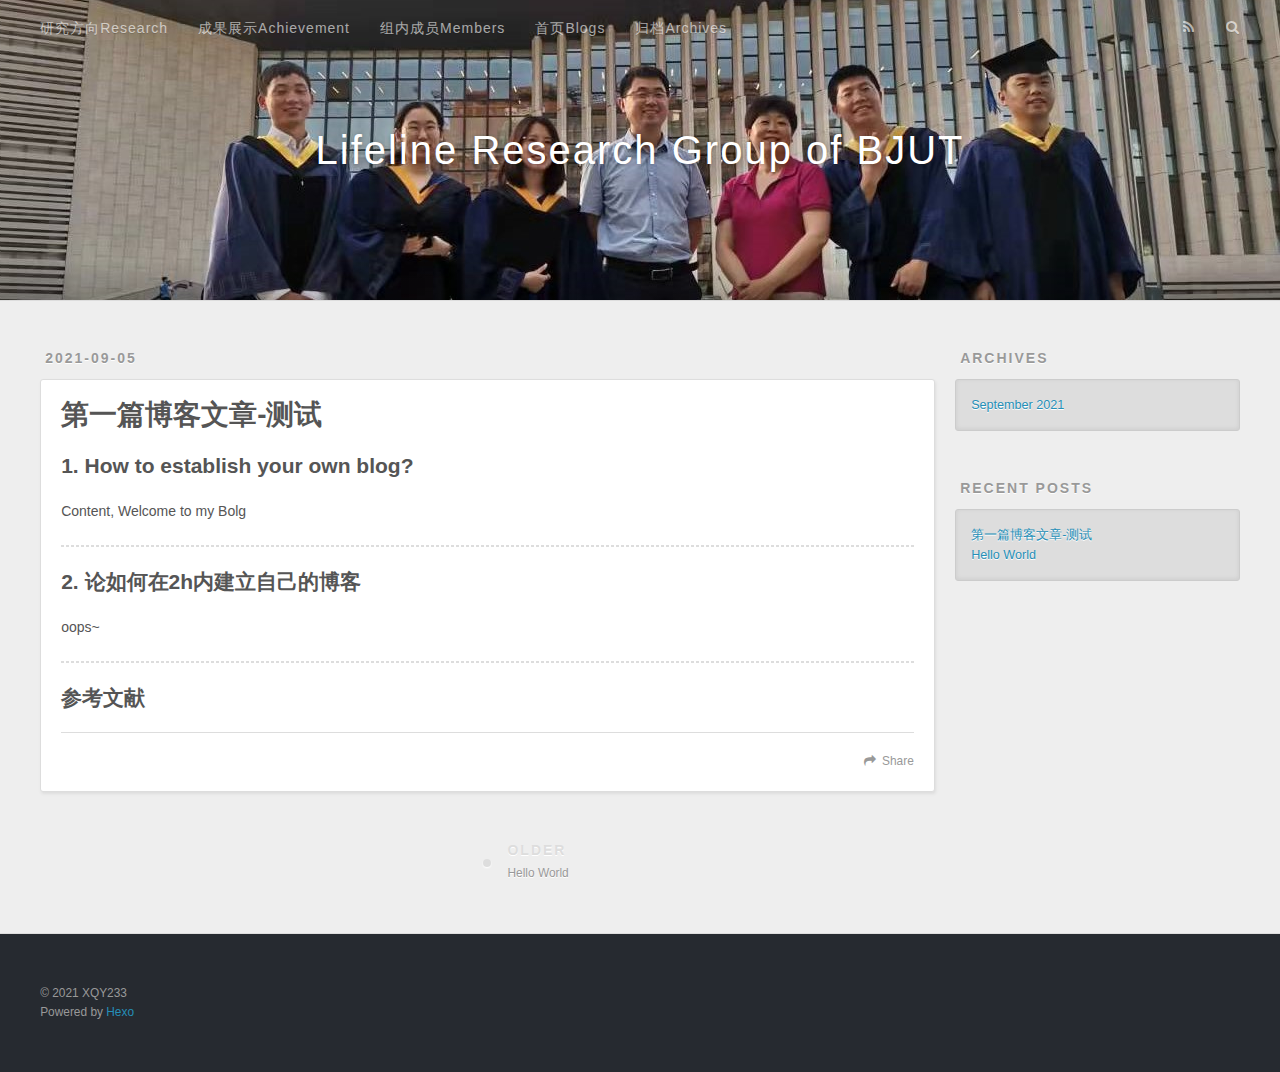
<file: 2021/09/05/第一篇博客文章/index.html>
<!DOCTYPE html>
<html>
<head>
  <meta charset="utf-8">
  

  
  <title>第一篇博客文章-测试 | Lifeline Research Group of BJUT</title>
  <meta name="viewport" content="width=device-width, initial-scale=1, maximum-scale=1">
  <meta name="description" content="1. How to establish your own blog?Content, Welcome to my Bolg  2. 论如何在2h内建立自己的博客oops~  参考文献">
<meta property="og:type" content="article">
<meta property="og:title" content="第一篇博客文章-测试">
<meta property="og:url" content="http://example.com/2021/09/05/%E7%AC%AC%E4%B8%80%E7%AF%87%E5%8D%9A%E5%AE%A2%E6%96%87%E7%AB%A0/index.html">
<meta property="og:site_name" content="Lifeline Research Group of BJUT">
<meta property="og:description" content="1. How to establish your own blog?Content, Welcome to my Bolg  2. 论如何在2h内建立自己的博客oops~  参考文献">
<meta property="og:locale" content="zh_CH">
<meta property="article:published_time" content="2021-09-05T02:55:36.000Z">
<meta property="article:modified_time" content="2021-09-05T08:09:14.244Z">
<meta property="article:author" content="XQY233">
<meta name="twitter:card" content="summary">
  
    <link rel="alternate" href="/atom.xml" title="Lifeline Research Group of BJUT" type="application/atom+xml">
  
  
    <link rel="icon" href="/favicon.png">
  
  
    <link href="//fonts.googleapis.com/css?family=Source+Code+Pro" rel="stylesheet" type="text/css">
  
  
<link rel="stylesheet" href="/css/style.css">

<meta name="generator" content="Hexo 5.4.0"></head>

<body>
  <div id="container">
    <div id="wrap">
      <header id="header">
  <div id="banner"></div>
  <div id="header-outer" class="outer">
    <div id="header-title" class="inner">
      <h1 id="logo-wrap">
        <a href="/" id="logo">Lifeline Research Group of BJUT</a>
      </h1>
      
    </div>
    <div id="header-inner" class="inner">
      <nav id="main-nav">
        <a id="main-nav-toggle" class="nav-icon"></a>
        
          <a class="main-nav-link" href="/Research">研究方向Research</a>
        
          <a class="main-nav-link" href="/Achievement">成果展示Achievement</a>
        
          <a class="main-nav-link" href="/about">组内成员Members</a>
        
          <a class="main-nav-link" href="/">首页Blogs</a>
        
          <a class="main-nav-link" href="/archives">归档Archives</a>
        
      </nav>
      <nav id="sub-nav">
        
          <a id="nav-rss-link" class="nav-icon" href="/atom.xml" title="RSS Feed"></a>
        
        <a id="nav-search-btn" class="nav-icon" title="Search"></a>
      </nav>
      <div id="search-form-wrap">
        <form action="//google.com/search" method="get" accept-charset="UTF-8" class="search-form"><input type="search" name="q" class="search-form-input" placeholder="Search"><button type="submit" class="search-form-submit">&#xF002;</button><input type="hidden" name="sitesearch" value="http://example.com"></form>
      </div>
    </div>
  </div>
</header>
      <div class="outer">
        <section id="main"><article id="post-第一篇博客文章" class="article article-type-post" itemscope itemprop="blogPost">
  <div class="article-meta">
    <a href="/2021/09/05/%E7%AC%AC%E4%B8%80%E7%AF%87%E5%8D%9A%E5%AE%A2%E6%96%87%E7%AB%A0/" class="article-date">
  <time datetime="2021-09-05T02:55:36.000Z" itemprop="datePublished">2021-09-05</time>
</a>
    
  </div>
  <div class="article-inner">
    
    
      <header class="article-header">
        
  
    <h1 class="article-title" itemprop="name">
      第一篇博客文章-测试
    </h1>
  

      </header>
    
    <div class="article-entry" itemprop="articleBody">
      
        <h2 id="1-How-to-establish-your-own-blog"><a href="#1-How-to-establish-your-own-blog" class="headerlink" title="1. How to establish your own blog?"></a>1. How to establish your own blog?</h2><p>Content, Welcome to my Bolg</p>
<hr>
<h2 id="2-论如何在2h内建立自己的博客"><a href="#2-论如何在2h内建立自己的博客" class="headerlink" title="2. 论如何在2h内建立自己的博客"></a>2. 论如何在2h内建立自己的博客</h2><p>oops~</p>
<hr>
<h2 id="参考文献"><a href="#参考文献" class="headerlink" title="参考文献"></a>参考文献</h2>
      
    </div>
    <footer class="article-footer">
      <a data-url="http://example.com/2021/09/05/%E7%AC%AC%E4%B8%80%E7%AF%87%E5%8D%9A%E5%AE%A2%E6%96%87%E7%AB%A0/" data-id="ckt6t2odb0001i4wrgodc7v9n" class="article-share-link">Share</a>
      
      
    </footer>
  </div>
  
    
<nav id="article-nav">
  
  
    <a href="/2021/09/05/hello-world/" id="article-nav-older" class="article-nav-link-wrap">
      <strong class="article-nav-caption">Older</strong>
      <div class="article-nav-title">Hello World</div>
    </a>
  
</nav>

  
</article>

</section>
        
          <aside id="sidebar">
  
    

  
    

  
    
  
    
  <div class="widget-wrap">
    <h3 class="widget-title">Archives</h3>
    <div class="widget">
      <ul class="archive-list"><li class="archive-list-item"><a class="archive-list-link" href="/archives/2021/09/">September 2021</a></li></ul>
    </div>
  </div>


  
    
  <div class="widget-wrap">
    <h3 class="widget-title">Recent Posts</h3>
    <div class="widget">
      <ul>
        
          <li>
            <a href="/2021/09/05/%E7%AC%AC%E4%B8%80%E7%AF%87%E5%8D%9A%E5%AE%A2%E6%96%87%E7%AB%A0/">第一篇博客文章-测试</a>
          </li>
        
          <li>
            <a href="/2021/09/05/hello-world/">Hello World</a>
          </li>
        
      </ul>
    </div>
  </div>

  
    

  
</aside>
        
      </div>
      <footer id="footer">
  
  <div class="outer">
    <div id="footer-info" class="inner">
      &copy; 2021 XQY233<br>
      Powered by <a href="http://hexo.io/" target="_blank">Hexo</a>
    </div>
  </div>
</footer>
    </div>
    <nav id="mobile-nav">
  
    <a href="/Research" class="mobile-nav-link">研究方向Research</a>
  
    <a href="/Achievement" class="mobile-nav-link">成果展示Achievement</a>
  
    <a href="/about" class="mobile-nav-link">组内成员Members</a>
  
    <a href="/" class="mobile-nav-link">首页Blogs</a>
  
    <a href="/archives" class="mobile-nav-link">归档Archives</a>
  
</nav>
    

<script src="//ajax.googleapis.com/ajax/libs/jquery/2.0.3/jquery.min.js"></script>


  
<link rel="stylesheet" href="/fancybox/jquery.fancybox.css">

  
<script src="/fancybox/jquery.fancybox.pack.js"></script>




<script src="/js/script.js"></script>




  </div>
</body>
</html>
</file>
<file: css/style.css>
body {
  width: 100%;
}
body:before,
body:after {
  content: "";
  display: table;
}
body:after {
  clear: both;
}
html,
body,
div,
span,
applet,
object,
iframe,
h1,
h2,
h3,
h4,
h5,
h6,
p,
blockquote,
pre,
a,
abbr,
acronym,
address,
big,
cite,
code,
del,
dfn,
em,
img,
ins,
kbd,
q,
s,
samp,
small,
strike,
strong,
sub,
sup,
tt,
var,
dl,
dt,
dd,
ol,
ul,
li,
fieldset,
form,
label,
legend,
table,
caption,
tbody,
tfoot,
thead,
tr,
th,
td {
  margin: 0;
  padding: 0;
  border: 0;
  outline: 0;
  font-weight: inherit;
  font-style: inherit;
  font-family: inherit;
  font-size: 100%;
  vertical-align: baseline;
}
body {
  line-height: 1;
  color: #000;
  background: #fff;
}
ol,
ul {
  list-style: none;
}
table {
  border-collapse: separate;
  border-spacing: 0;
  vertical-align: middle;
}
caption,
th,
td {
  text-align: left;
  font-weight: normal;
  vertical-align: middle;
}
a img {
  border: none;
}
input,
button {
  margin: 0;
  padding: 0;
}
input::-moz-focus-inner,
button::-moz-focus-inner {
  border: 0;
  padding: 0;
}
@font-face {
  font-family: FontAwesome;
  font-style: normal;
  font-weight: normal;
  src: url("fonts/fontawesome-webfont.eot?v=#4.0.3");
  src: url("fonts/fontawesome-webfont.eot?#iefix&v=#4.0.3") format("embedded-opentype"), url("fonts/fontawesome-webfont.woff?v=#4.0.3") format("woff"), url("fonts/fontawesome-webfont.ttf?v=#4.0.3") format("truetype"), url("fonts/fontawesome-webfont.svg#fontawesomeregular?v=#4.0.3") format("svg");
}
html,
body,
#container {
  height: 100%;
}
body {
  background: #eee;
  font: 14px -apple-system, BlinkMacSystemFont, "Segoe UI", "Roboto", "Oxygen", "Ubuntu", "Cantarell", "Fira Sans", "Droid Sans", "Helvetica Neue", sans-serif;
  -webkit-text-size-adjust: 100%;
}
.outer {
  max-width: 1220px;
  margin: 0 auto;
  padding: 0 20px;
}
.outer:before,
.outer:after {
  content: "";
  display: table;
}
.outer:after {
  clear: both;
}
.inner {
  display: inline;
  float: left;
  width: 98.33333333333333%;
  margin: 0 0.833333333333333%;
}
.left,
.alignleft {
  float: left;
}
.right,
.alignright {
  float: right;
}
.clear {
  clear: both;
}
#container {
  position: relative;
}
.mobile-nav-on {
  overflow: hidden;
}
#wrap {
  height: 100%;
  width: 100%;
  position: absolute;
  top: 0;
  left: 0;
  -webkit-transition: 0.2s ease-out;
  -moz-transition: 0.2s ease-out;
  -ms-transition: 0.2s ease-out;
  transition: 0.2s ease-out;
  z-index: 1;
  background: #eee;
}
.mobile-nav-on #wrap {
  left: 280px;
}
@media screen and (min-width: 768px) {
  #main {
    display: inline;
    float: left;
    width: 73.33333333333333%;
    margin: 0 0.833333333333333%;
  }
}
.article-date,
.article-category-link,
.archive-year,
.widget-title {
  text-decoration: none;
  text-transform: uppercase;
  letter-spacing: 2px;
  color: #999;
  margin-bottom: 1em;
  margin-left: 5px;
  line-height: 1em;
  text-shadow: 0 1px #fff;
  font-weight: bold;
}
.article-inner,
.archive-article-inner {
  background: #fff;
  -webkit-box-shadow: 1px 2px 3px #ddd;
  box-shadow: 1px 2px 3px #ddd;
  border: 1px solid #ddd;
  border-radius: 3px;
}
.article-entry h1,
.widget h1 {
  font-size: 2em;
}
.article-entry h2,
.widget h2 {
  font-size: 1.5em;
}
.article-entry h3,
.widget h3 {
  font-size: 1.3em;
}
.article-entry h4,
.widget h4 {
  font-size: 1.2em;
}
.article-entry h5,
.widget h5 {
  font-size: 1em;
}
.article-entry h6,
.widget h6 {
  font-size: 1em;
  color: #999;
}
.article-entry hr,
.widget hr {
  border: 1px dashed #ddd;
}
.article-entry strong,
.widget strong {
  font-weight: bold;
}
.article-entry em,
.widget em,
.article-entry cite,
.widget cite {
  font-style: italic;
}
.article-entry sup,
.widget sup,
.article-entry sub,
.widget sub {
  font-size: 0.75em;
  line-height: 0;
  position: relative;
  vertical-align: baseline;
}
.article-entry sup,
.widget sup {
  top: -0.5em;
}
.article-entry sub,
.widget sub {
  bottom: -0.2em;
}
.article-entry small,
.widget small {
  font-size: 0.85em;
}
.article-entry acronym,
.widget acronym,
.article-entry abbr,
.widget abbr {
  border-bottom: 1px dotted;
}
.article-entry ul,
.widget ul,
.article-entry ol,
.widget ol,
.article-entry dl,
.widget dl {
  margin: 0 20px;
  line-height: 1.6em;
}
.article-entry ul ul,
.widget ul ul,
.article-entry ol ul,
.widget ol ul,
.article-entry ul ol,
.widget ul ol,
.article-entry ol ol,
.widget ol ol {
  margin-top: 0;
  margin-bottom: 0;
}
.article-entry ul,
.widget ul {
  list-style: disc;
}
.article-entry ol,
.widget ol {
  list-style: decimal;
}
.article-entry dt,
.widget dt {
  font-weight: bold;
}
#header {
  height: 300px;
  position: relative;
  border-bottom: 1px solid #ddd;
}
#header:before,
#header:after {
  content: "";
  position: absolute;
  left: 0;
  right: 0;
  height: 40px;
}
#header:before {
  top: 0;
  background: -webkit-linear-gradient(rgba(0,0,0,0.2), transparent);
  background: -moz-linear-gradient(rgba(0,0,0,0.2), transparent);
  background: -ms-linear-gradient(rgba(0,0,0,0.2), transparent);
  background: linear-gradient(rgba(0,0,0,0.2), transparent);
}
#header:after {
  bottom: 0;
  background: -webkit-linear-gradient(transparent, rgba(0,0,0,0.2));
  background: -moz-linear-gradient(transparent, rgba(0,0,0,0.2));
  background: -ms-linear-gradient(transparent, rgba(0,0,0,0.2));
  background: linear-gradient(transparent, rgba(0,0,0,0.2));
}
#header-outer {
  height: 100%;
  position: relative;
}
#header-inner {
  position: relative;
  overflow: hidden;
}
#banner {
  position: absolute;
  top: 0;
  left: 0;
  width: 100%;
  height: 100%;
  background: url("images/banner.jpg") center #000;
}
# background: center #000 {
  -webkit-background-size: cover;
  -moz-background-size: cover;
  background-size: cover;
  z-index: -1;
}
#header-title {
  text-align: center;
  height: 40px;
  position: absolute;
  top: 50%;
  left: 0;
  margin-top: -20px;
}
#logo,
#subtitle {
  text-decoration: none;
  color: #fff;
  font-weight: 300;
  text-shadow: 0 1px 4px rgba(0,0,0,0.3);
}
#logo {
  font-size: 40px;
  line-height: 40px;
  letter-spacing: 2px;
}
#subtitle {
  font-size: 16px;
  line-height: 16px;
  letter-spacing: 1px;
}
#subtitle-wrap {
  margin-top: 16px;
}
#main-nav {
  float: left;
  margin-left: -15px;
}
.nav-icon,
.main-nav-link {
  float: left;
  color: #fff;
  opacity: 0.6;
  text-decoration: none;
  text-shadow: 0 1px rgba(0,0,0,0.2);
  -webkit-transition: opacity 0.2s;
  -moz-transition: opacity 0.2s;
  -ms-transition: opacity 0.2s;
  transition: opacity 0.2s;
  display: block;
  padding: 20px 15px;
}
.nav-icon:hover,
.main-nav-link:hover {
  opacity: 1;
}
.nav-icon {
  font-family: FontAwesome;
  text-align: center;
  font-size: 14px;
  width: 14px;
  height: 14px;
  padding: 20px 15px;
  position: relative;
  cursor: pointer;
}
.main-nav-link {
  font-weight: 300;
  letter-spacing: 1px;
}
@media screen and (max-width: 479px) {
  .main-nav-link {
    display: none;
  }
}
#main-nav-toggle {
  display: none;
}
#main-nav-toggle:before {
  content: "\f0c9";
}
@media screen and (max-width: 479px) {
  #main-nav-toggle {
    display: block;
  }
}
#sub-nav {
  float: right;
  margin-right: -15px;
}
#nav-rss-link:before {
  content: "\f09e";
}
#nav-search-btn:before {
  content: "\f002";
}
#search-form-wrap {
  position: absolute;
  top: 15px;
  width: 150px;
  height: 30px;
  right: -150px;
  opacity: 0;
  -webkit-transition: 0.2s ease-out;
  -moz-transition: 0.2s ease-out;
  -ms-transition: 0.2s ease-out;
  transition: 0.2s ease-out;
}
#search-form-wrap.on {
  opacity: 1;
  right: 0;
}
@media screen and (max-width: 479px) {
  #search-form-wrap {
    width: 100%;
    right: -100%;
  }
}
.search-form {
  position: absolute;
  top: 0;
  left: 0;
  right: 0;
  background: #fff;
  padding: 5px 15px;
  border-radius: 15px;
  -webkit-box-shadow: 0 0 10px rgba(0,0,0,0.3);
  box-shadow: 0 0 10px rgba(0,0,0,0.3);
}
.search-form-input {
  border: none;
  background: none;
  color: #555;
  width: 100%;
  font: 13px -apple-system, BlinkMacSystemFont, "Segoe UI", "Roboto", "Oxygen", "Ubuntu", "Cantarell", "Fira Sans", "Droid Sans", "Helvetica Neue", sans-serif;
  outline: none;
}
.search-form-input::-webkit-search-results-decoration,
.search-form-input::-webkit-search-cancel-button {
  -webkit-appearance: none;
}
.search-form-submit {
  position: absolute;
  top: 50%;
  right: 10px;
  margin-top: -7px;
  font: 13px FontAwesome;
  border: none;
  background: none;
  color: #bbb;
  cursor: pointer;
}
.search-form-submit:hover,
.search-form-submit:focus {
  color: #777;
}
.article {
  margin: 50px 0;
}
.article-inner {
  overflow: hidden;
}
.article-meta:before,
.article-meta:after {
  content: "";
  display: table;
}
.article-meta:after {
  clear: both;
}
.article-date {
  float: left;
}
.article-category {
  float: left;
  line-height: 1em;
  color: #ccc;
  text-shadow: 0 1px #fff;
  margin-left: 8px;
}
.article-category:before {
  content: "\2022";
}
.article-category-link {
  margin: 0 12px 1em;
}
.article-header {
  padding: 20px 20px 0;
}
.article-title {
  text-decoration: none;
  font-size: 2em;
  font-weight: bold;
  color: #555;
  line-height: 1.1em;
  -webkit-transition: color 0.2s;
  -moz-transition: color 0.2s;
  -ms-transition: color 0.2s;
  transition: color 0.2s;
}
a.article-title:hover {
  color: #258fb8;
}
.article-entry {
  color: #555;
  padding: 0 20px;
}
.article-entry:before,
.article-entry:after {
  content: "";
  display: table;
}
.article-entry:after {
  clear: both;
}
.article-entry p,
.article-entry table {
  line-height: 1.6em;
  margin: 1.6em 0;
}
.article-entry h1,
.article-entry h2,
.article-entry h3,
.article-entry h4,
.article-entry h5,
.article-entry h6 {
  font-weight: bold;
}
.article-entry h1,
.article-entry h2,
.article-entry h3,
.article-entry h4,
.article-entry h5,
.article-entry h6 {
  line-height: 1.1em;
  margin: 1.1em 0;
}
.article-entry a {
  color: #258fb8;
  text-decoration: none;
}
.article-entry a:hover {
  text-decoration: underline;
}
.article-entry ul,
.article-entry ol,
.article-entry dl {
  margin-top: 1.6em;
  margin-bottom: 1.6em;
}
.article-entry img,
.article-entry video {
  max-width: 100%;
  height: auto;
  display: block;
  margin: auto;
}
.article-entry iframe {
  border: none;
}
.article-entry table {
  width: 100%;
  border-collapse: collapse;
  border-spacing: 0;
}
.article-entry th {
  font-weight: bold;
  border-bottom: 3px solid #ddd;
  padding-bottom: 0.5em;
}
.article-entry td {
  border-bottom: 1px solid #ddd;
  padding: 10px 0;
}
.article-entry blockquote {
  font-family: Georgia, "Times New Roman", serif;
  font-size: 1.4em;
  margin: 1.6em 20px;
  text-align: center;
}
.article-entry blockquote footer {
  font-size: 14px;
  margin: 1.6em 0;
  font-family: -apple-system, BlinkMacSystemFont, "Segoe UI", "Roboto", "Oxygen", "Ubuntu", "Cantarell", "Fira Sans", "Droid Sans", "Helvetica Neue", sans-serif;
}
.article-entry blockquote footer cite:before {
  content: "—";
  padding: 0 0.5em;
}
.article-entry .pullquote {
  text-align: left;
  width: 45%;
  margin: 0;
}
.article-entry .pullquote.left {
  margin-left: 0.5em;
  margin-right: 1em;
}
.article-entry .pullquote.right {
  margin-right: 0.5em;
  margin-left: 1em;
}
.article-entry .caption {
  color: #999;
  display: block;
  font-size: 0.9em;
  margin-top: 0.5em;
  position: relative;
  text-align: center;
}
.article-entry .video-container {
  position: relative;
  padding-top: 56.25%;
  height: 0;
  overflow: hidden;
}
.article-entry .video-container iframe,
.article-entry .video-container object,
.article-entry .video-container embed {
  position: absolute;
  top: 0;
  left: 0;
  width: 100%;
  height: 100%;
  margin-top: 0;
}
.article-more-link a {
  display: inline-block;
  line-height: 1em;
  padding: 6px 15px;
  border-radius: 15px;
  background: #eee;
  color: #999;
  text-shadow: 0 1px #fff;
  text-decoration: none;
}
.article-more-link a:hover {
  background: #258fb8;
  color: #fff;
  text-decoration: none;
  text-shadow: 0 1px #1e7293;
}
.article-footer {
  font-size: 0.85em;
  line-height: 1.6em;
  border-top: 1px solid #ddd;
  padding-top: 1.6em;
  margin: 0 20px 20px;
}
.article-footer:before,
.article-footer:after {
  content: "";
  display: table;
}
.article-footer:after {
  clear: both;
}
.article-footer a {
  color: #999;
  text-decoration: none;
}
.article-footer a:hover {
  color: #555;
}
.article-tag-list-item {
  float: left;
  margin-right: 10px;
}
.article-tag-list-link:before {
  content: "#";
}
.article-comment-link {
  float: right;
}
.article-comment-link:before {
  content: "\f075";
  font-family: FontAwesome;
  padding-right: 8px;
}
.article-share-link {
  cursor: pointer;
  float: right;
  margin-left: 20px;
}
.article-share-link:before {
  content: "\f064";
  font-family: FontAwesome;
  padding-right: 6px;
}
#article-nav {
  position: relative;
}
#article-nav:before,
#article-nav:after {
  content: "";
  display: table;
}
#article-nav:after {
  clear: both;
}
@media screen and (min-width: 768px) {
  #article-nav {
    margin: 50px 0;
  }
  #article-nav:before {
    width: 8px;
    height: 8px;
    position: absolute;
    top: 50%;
    left: 50%;
    margin-top: -4px;
    margin-left: -4px;
    content: "";
    border-radius: 50%;
    background: #ddd;
    -webkit-box-shadow: 0 1px 2px #fff;
    box-shadow: 0 1px 2px #fff;
  }
}
.article-nav-link-wrap {
  text-decoration: none;
  text-shadow: 0 1px #fff;
  color: #999;
  -webkit-box-sizing: border-box;
  -moz-box-sizing: border-box;
  box-sizing: border-box;
  margin-top: 50px;
  text-align: center;
  display: block;
}
.article-nav-link-wrap:hover {
  color: #555;
}
@media screen and (min-width: 768px) {
  .article-nav-link-wrap {
    width: 50%;
    margin-top: 0;
  }
}
@media screen and (min-width: 768px) {
  #article-nav-newer {
    float: left;
    text-align: right;
    padding-right: 20px;
  }
}
@media screen and (min-width: 768px) {
  #article-nav-older {
    float: right;
    text-align: left;
    padding-left: 20px;
  }
}
.article-nav-caption {
  text-transform: uppercase;
  letter-spacing: 2px;
  color: #ddd;
  line-height: 1em;
  font-weight: bold;
}
#article-nav-newer .article-nav-caption {
  margin-right: -2px;
}
.article-nav-title {
  font-size: 0.85em;
  line-height: 1.6em;
  margin-top: 0.5em;
}
.article-share-box {
  position: absolute;
  display: none;
  background: #fff;
  -webkit-box-shadow: 1px 2px 10px rgba(0,0,0,0.2);
  box-shadow: 1px 2px 10px rgba(0,0,0,0.2);
  border-radius: 3px;
  margin-left: -145px;
  overflow: hidden;
  z-index: 1;
}
.article-share-box.on {
  display: block;
}
.article-share-input {
  width: 100%;
  background: none;
  -webkit-box-sizing: border-box;
  -moz-box-sizing: border-box;
  box-sizing: border-box;
  font: 14px -apple-system, BlinkMacSystemFont, "Segoe UI", "Roboto", "Oxygen", "Ubuntu", "Cantarell", "Fira Sans", "Droid Sans", "Helvetica Neue", sans-serif;
  padding: 0 15px;
  color: #555;
  outline: none;
  border: 1px solid #ddd;
  border-radius: 3px 3px 0 0;
  height: 36px;
  line-height: 36px;
}
.article-share-links {
  background: #eee;
}
.article-share-links:before,
.article-share-links:after {
  content: "";
  display: table;
}
.article-share-links:after {
  clear: both;
}
.article-share-twitter,
.article-share-facebook,
.article-share-pinterest,
.article-share-google {
  width: 50px;
  height: 36px;
  display: block;
  float: left;
  position: relative;
  color: #999;
  text-shadow: 0 1px #fff;
}
.article-share-twitter:before,
.article-share-facebook:before,
.article-share-pinterest:before,
.article-share-google:before {
  font-size: 20px;
  font-family: FontAwesome;
  width: 20px;
  height: 20px;
  position: absolute;
  top: 50%;
  left: 50%;
  margin-top: -10px;
  margin-left: -10px;
  text-align: center;
}
.article-share-twitter:hover,
.article-share-facebook:hover,
.article-share-pinterest:hover,
.article-share-google:hover {
  color: #fff;
}
.article-share-twitter:before {
  content: "\f099";
}
.article-share-twitter:hover {
  background: #00aced;
  text-shadow: 0 1px #008abe;
}
.article-share-facebook:before {
  content: "\f09a";
}
.article-share-facebook:hover {
  background: #3b5998;
  text-shadow: 0 1px #2f477a;
}
.article-share-pinterest:before {
  content: "\f0d2";
}
.article-share-pinterest:hover {
  background: #cb2027;
  text-shadow: 0 1px #a21a1f;
}
.article-share-google:before {
  content: "\f0d5";
}
.article-share-google:hover {
  background: #dd4b39;
  text-shadow: 0 1px #be3221;
}
.article-gallery {
  background: #000;
  position: relative;
}
.article-gallery-photos {
  position: relative;
  overflow: hidden;
}
.article-gallery-img {
  display: none;
  max-width: 100%;
}
.article-gallery-img:first-child {
  display: block;
}
.article-gallery-img.loaded {
  position: absolute;
  display: block;
}
.article-gallery-img img {
  display: block;
  max-width: 100%;
  margin: 0 auto;
}
#comments {
  background: #fff;
  -webkit-box-shadow: 1px 2px 3px #ddd;
  box-shadow: 1px 2px 3px #ddd;
  padding: 20px;
  border: 1px solid #ddd;
  border-radius: 3px;
  margin: 50px 0;
}
#comments a {
  color: #258fb8;
}
.archives-wrap {
  margin: 50px 0;
}
.archives:before,
.archives:after {
  content: "";
  display: table;
}
.archives:after {
  clear: both;
}
.archive-year-wrap {
  margin-bottom: 1em;
}
.archives {
  -webkit-column-gap: 10px;
  -moz-column-gap: 10px;
  column-gap: 10px;
}
@media screen and (min-width: 480px) and (max-width: 767px) {
  .archives {
    -webkit-column-count: 2;
    -moz-column-count: 2;
    column-count: 2;
  }
}
@media screen and (min-width: 768px) {
  .archives {
    -webkit-column-count: 3;
    -moz-column-count: 3;
    column-count: 3;
  }
}
.archive-article {
  -webkit-column-break-inside: avoid;
  page-break-inside: avoid;
  overflow: hidden;
  break-inside: avoid-column;
}
.archive-article-inner {
  padding: 10px;
  margin-bottom: 15px;
}
.archive-article-title {
  text-decoration: none;
  font-weight: bold;
  color: #555;
  -webkit-transition: color 0.2s;
  -moz-transition: color 0.2s;
  -ms-transition: color 0.2s;
  transition: color 0.2s;
  line-height: 1.6em;
}
.archive-article-title:hover {
  color: #258fb8;
}
.archive-article-footer {
  margin-top: 1em;
}
.archive-article-date {
  color: #999;
  text-decoration: none;
  font-size: 0.85em;
  line-height: 1em;
  margin-bottom: 0.5em;
  display: block;
}
#page-nav {
  margin: 50px auto;
  background: #fff;
  -webkit-box-shadow: 1px 2px 3px #ddd;
  box-shadow: 1px 2px 3px #ddd;
  border: 1px solid #ddd;
  border-radius: 3px;
  text-align: center;
  color: #999;
  overflow: hidden;
}
#page-nav:before,
#page-nav:after {
  content: "";
  display: table;
}
#page-nav:after {
  clear: both;
}
#page-nav a,
#page-nav span {
  padding: 10px 20px;
  line-height: 1;
  height: 2ex;
}
#page-nav a {
  color: #999;
  text-decoration: none;
}
#page-nav a:hover {
  background: #999;
  color: #fff;
}
#page-nav .prev {
  float: left;
}
#page-nav .next {
  float: right;
}
#page-nav .page-number {
  display: inline-block;
}
@media screen and (max-width: 479px) {
  #page-nav .page-number {
    display: none;
  }
}
#page-nav .current {
  color: #555;
  font-weight: bold;
}
#page-nav .space {
  color: #ddd;
}
#footer {
  background: #262a30;
  padding: 50px 0;
  border-top: 1px solid #ddd;
  color: #999;
}
#footer a {
  color: #258fb8;
  text-decoration: none;
}
#footer a:hover {
  text-decoration: underline;
}
#footer-info {
  line-height: 1.6em;
  font-size: 0.85em;
}
.article-entry pre,
.article-entry .highlight {
  background: #2d2d2d;
  margin: 0 -20px;
  padding: 15px 20px;
  border-style: solid;
  border-color: #ddd;
  border-width: 1px 0;
  overflow: auto;
  color: #ccc;
  line-height: 22.400000000000002px;
}
.article-entry .highlight .gutter pre,
.article-entry .gist .gist-file .gist-data .line-numbers {
  color: #666;
  font-size: 0.85em;
}
.article-entry pre,
.article-entry code {
  font-family: "Source Code Pro", Consolas, Monaco, Menlo, Consolas, monospace;
}
.article-entry code {
  background: #eee;
  text-shadow: 0 1px #fff;
  padding: 0 0.3em;
}
.article-entry pre code {
  background: none;
  text-shadow: none;
  padding: 0;
}
.article-entry .highlight pre {
  border: none;
  margin: 0;
  padding: 0;
}
.article-entry .highlight table {
  margin: 0;
  width: auto;
}
.article-entry .highlight td {
  border: none;
  padding: 0;
}
.article-entry .highlight figcaption {
  font-size: 0.85em;
  color: #999;
  line-height: 1em;
  margin-bottom: 1em;
}
.article-entry .highlight figcaption:before,
.article-entry .highlight figcaption:after {
  content: "";
  display: table;
}
.article-entry .highlight figcaption:after {
  clear: both;
}
.article-entry .highlight figcaption a {
  float: right;
}
.article-entry .highlight .gutter pre {
  text-align: right;
  padding-right: 20px;
}
.article-entry .highlight .line {
  height: 22.400000000000002px;
}
.article-entry .highlight .line.marked {
  background: #515151;
}
.article-entry .gist {
  margin: 0 -20px;
  border-style: solid;
  border-color: #ddd;
  border-width: 1px 0;
  background: #2d2d2d;
  padding: 15px 20px 15px 0;
}
.article-entry .gist .gist-file {
  border: none;
  font-family: "Source Code Pro", Consolas, Monaco, Menlo, Consolas, monospace;
  margin: 0;
}
.article-entry .gist .gist-file .gist-data {
  background: none;
  border: none;
}
.article-entry .gist .gist-file .gist-data .line-numbers {
  background: none;
  border: none;
  padding: 0 20px 0 0;
}
.article-entry .gist .gist-file .gist-data .line-data {
  padding: 0 !important;
}
.article-entry .gist .gist-file .highlight {
  margin: 0;
  padding: 0;
  border: none;
}
.article-entry .gist .gist-file .gist-meta {
  background: #2d2d2d;
  color: #999;
  font: 0.85em -apple-system, BlinkMacSystemFont, "Segoe UI", "Roboto", "Oxygen", "Ubuntu", "Cantarell", "Fira Sans", "Droid Sans", "Helvetica Neue", sans-serif;
  text-shadow: 0 0;
  padding: 0;
  margin-top: 1em;
  margin-left: 20px;
}
.article-entry .gist .gist-file .gist-meta a {
  color: #258fb8;
  font-weight: normal;
}
.article-entry .gist .gist-file .gist-meta a:hover {
  text-decoration: underline;
}
pre .comment,
pre .title {
  color: #999;
}
pre .variable,
pre .attribute,
pre .tag,
pre .regexp,
pre .ruby .constant,
pre .xml .tag .title,
pre .xml .pi,
pre .xml .doctype,
pre .html .doctype,
pre .css .id,
pre .css .class,
pre .css .pseudo {
  color: #f2777a;
}
pre .number,
pre .preprocessor,
pre .built_in,
pre .literal,
pre .params,
pre .constant {
  color: #f99157;
}
pre .class,
pre .ruby .class .title,
pre .css .rules .attribute {
  color: #9c9;
}
pre .string,
pre .value,
pre .inheritance,
pre .header,
pre .ruby .symbol,
pre .xml .cdata {
  color: #9c9;
}
pre .css .hexcolor {
  color: #6cc;
}
pre .function,
pre .python .decorator,
pre .python .title,
pre .ruby .function .title,
pre .ruby .title .keyword,
pre .perl .sub,
pre .javascript .title,
pre .coffeescript .title {
  color: #69c;
}
pre .keyword,
pre .javascript .function {
  color: #c9c;
}
@media screen and (max-width: 479px) {
  #mobile-nav {
    position: absolute;
    top: 0;
    left: 0;
    width: 280px;
    height: 100%;
    background: #191919;
    border-right: 1px solid #fff;
  }
}
@media screen and (max-width: 479px) {
  .mobile-nav-link {
    display: block;
    color: #999;
    text-decoration: none;
    padding: 15px 20px;
    font-weight: bold;
  }
  .mobile-nav-link:hover {
    color: #fff;
  }
}
@media screen and (min-width: 768px) {
  #sidebar {
    display: inline;
    float: left;
    width: 23.333333333333332%;
    margin: 0 0.833333333333333%;
  }
}
.widget-wrap {
  margin: 50px 0;
}
.widget {
  color: #777;
  text-shadow: 0 1px #fff;
  background: #ddd;
  -webkit-box-shadow: 0 -1px 4px #ccc inset;
  box-shadow: 0 -1px 4px #ccc inset;
  border: 1px solid #ccc;
  padding: 15px;
  border-radius: 3px;
}
.widget a {
  color: #258fb8;
  text-decoration: none;
}
.widget a:hover {
  text-decoration: underline;
}
.widget ul ul,
.widget ol ul,
.widget dl ul,
.widget ul ol,
.widget ol ol,
.widget dl ol,
.widget ul dl,
.widget ol dl,
.widget dl dl {
  margin-left: 15px;
  list-style: disc;
}
.widget {
  line-height: 1.6em;
  word-wrap: break-word;
  font-size: 0.9em;
}
.widget ul,
.widget ol {
  list-style: none;
  margin: 0;
}
.widget ul ul,
.widget ol ul,
.widget ul ol,
.widget ol ol {
  margin: 0 20px;
}
.widget ul ul,
.widget ol ul {
  list-style: disc;
}
.widget ul ol,
.widget ol ol {
  list-style: decimal;
}
.category-list-count,
.tag-list-count,
.archive-list-count {
  padding-left: 5px;
  color: #999;
  font-size: 0.85em;
}
.category-list-count:before,
.tag-list-count:before,
.archive-list-count:before {
  content: "(";
}
.category-list-count:after,
.tag-list-count:after,
.archive-list-count:after {
  content: ")";
}
.tagcloud a {
  margin-right: 5px;
  display: inline-block;
}
</file>
